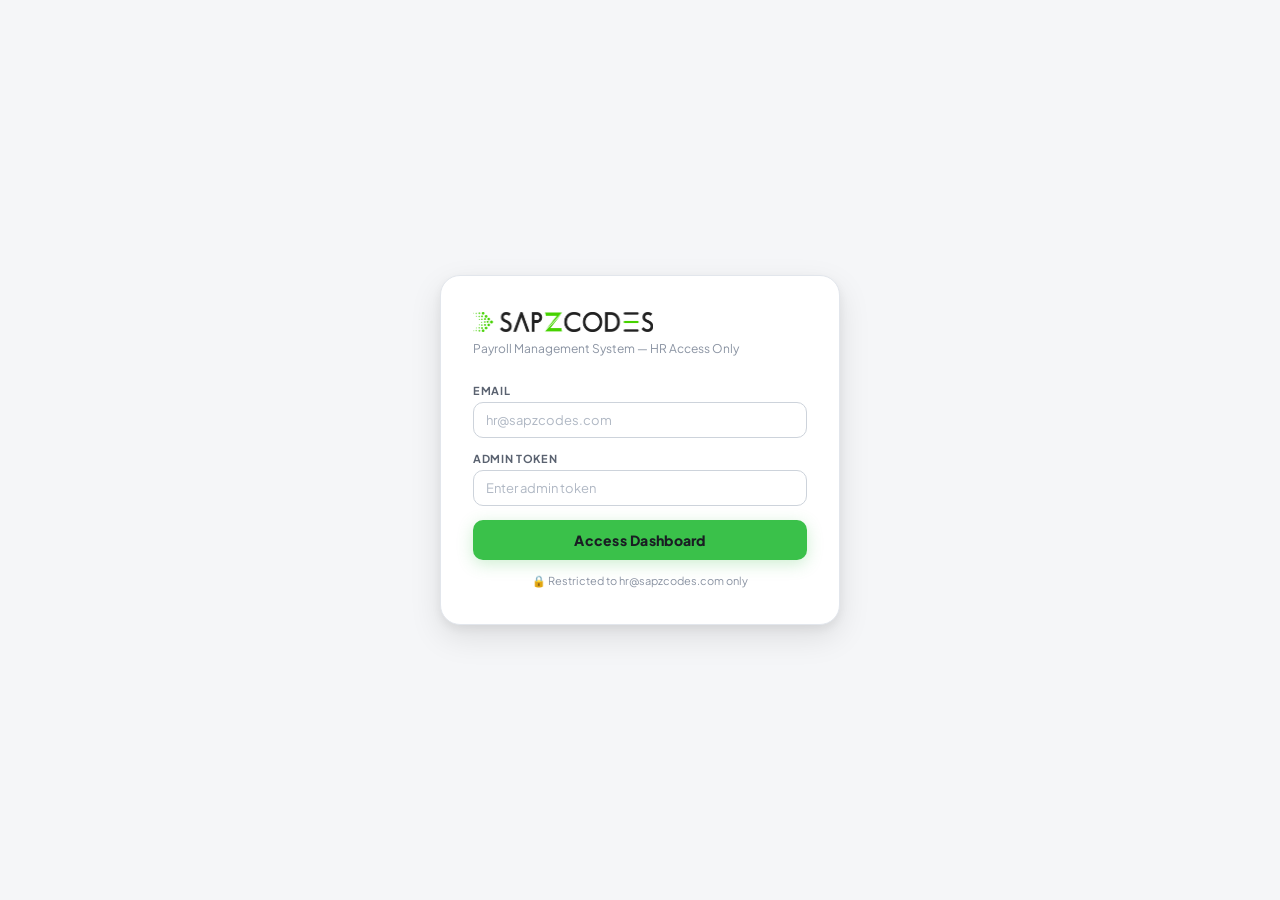
<file: index.html>
<!DOCTYPE html>
<html lang="en">
<head>
<meta charset="UTF-8" />
<meta name="viewport" content="width=device-width, initial-scale=1.0" />
<title>SAPZCODES — Payroll Dashboard</title>
<link rel="icon" href="favicon.png" />
<link rel="stylesheet" href="style.css" />
</head>
<body>

<!-- ── LOGIN OVERLAY ── -->
<div class="login-overlay" id="loginOverlay">
  <div class="login-box">
    <div class="login-logo-wrap">
      <img src="logoforblack.png" alt="SAPZCODES" style="filter:none; width:180px;" />
    </div>
    <div class="login-sub" style="margin-top:6px;">Payroll Management System — HR Access Only</div>
    <div class="field">
      <label>Email</label>
      <input type="email" id="loginEmail" placeholder="hr@sapzcodes.com" />
    </div>
    <div class="field">
      <label>Admin Token</label>
      <input type="password" id="loginToken" placeholder="Enter admin token" />
    </div>
    <div class="login-err" id="loginErr"></div>
    <button class="login-submit" onclick="doLogin()">Access Dashboard</button>
    <div class="login-note">🔒 Restricted to hr@sapzcodes.com only</div>
  </div>
</div>

<!-- ── SIDEBAR ── -->
<div class="sidebar">
  <div class="sidebar-logo">
    <img src="logoforblack.png" alt="SAPZCODES" />
    <div class="logo-sub">Payroll System</div>
  </div>
  <nav>
    <div class="nav-section">Main</div>
    <a class="nav-item active" href="index">
      <span class="nav-icon">⬛</span> Dashboard
    </a>
    <a class="nav-item" href="employees">
      <span class="nav-icon">👤</span> Employees
    </a>
    <div class="nav-section">Payroll</div>
    <a class="nav-item" href="attendance">
      <span class="nav-icon">📅</span> Attendance
    </a>
    <a class="nav-item" href="payroll-run">
      <span class="nav-icon">⚡</span> Run Payroll
    </a>
    <a class="nav-item" href="reimbursements">
      <span class="nav-icon">🧾</span> Reimbursements
    </a>
    <div class="nav-section">Finance</div>
      <a class="nav-item" href="expenses">
      <span class="nav-icon">💸</span> Expenses &amp; Income
    </a>
    <a class="nav-item" href="reports">
      <span class="nav-icon">📊</span> Reports
    </a>
    <a class="nav-item" href="cert-admin">
      <span class="nav-icon">📑</span> Certification
    </a>
    <a class="nav-item" href="fnf">
      <span class="nav-icon">🔚</span> Full &amp; Final
    </a>
    <a class="nav-item" href="audit">
      <span class="nav-icon">🗂</span> Audit Log
    </a>
  </nav>
  <div class="sidebar-footer">
    <div class="admin-badge">
      <div class="admin-avatar">HR</div>
      <div class="admin-info">
        <div class="admin-name">hr@sapzcodes.com</div>
        <div class="admin-role">Administrator</div>
      </div>
    </div>
    <button class="logout-btn" onclick="doLogout()">↩ Logout</button>
  </div>
</div>

<!-- ── MAIN ── -->
<div class="main">
  <div class="topbar">
    <div class="page-title">Dashboard</div>
    <div class="topbar-right">
      <div class="month-badge" id="currentMonthBadge">— / —</div>
      <button class="btn btn-primary" onclick="openRunModal()">⚡ Run Payroll</button>
    </div>
  </div>

  <div class="content">
    <div class="config-banner" id="configBanner" style="display:none">
      ⚠️ &nbsp;Apps Script URL not configured. Open <b>config.js</b> and paste your Web App URL.
    </div>

    <!-- Stats -->
    <div class="stats-grid">
      <div class="stat-card c1">
        <div class="stat-label">Total Employees</div>
        <div class="stat-value pulse" id="statTotal">—</div>
        <div class="stat-sub" id="statActive">Active: —</div>
        <div class="stat-icon">👥</div>
      </div>
      <div class="stat-card c2">
        <div class="stat-label">This Month Payroll</div>
        <div class="stat-value pulse" id="statPayroll">—</div>
        <div class="stat-sub" id="statProcessed">Processed: —</div>
        <div class="stat-icon">₹</div>
      </div>
      <div class="stat-card c3">
        <div class="stat-label">Pending Tasks</div>
        <div class="stat-value pulse" id="statPending">—</div>
        <div class="stat-sub">Requires action</div>
        <div class="stat-icon">⏳</div>
      </div>
      <div class="stat-card c4">
        <div class="stat-label">Reimbursements</div>
        <div class="stat-value pulse" id="statReim">—</div>
        <div class="stat-sub">Pending approval</div>
        <div class="stat-icon">🧾</div>
      </div>
          <div class="stat-card" style="background:linear-gradient(135deg,rgba(255,77,77,.12),rgba(0,195,122,.08));border-color:rgba(255,77,77,.25)">
        <div class="stat-label">This Month</div>
        <div class="stat-value pulse" id="statExpBal">—</div>
        <div class="stat-sub" id="statExpSub">Expenses vs Income</div>
        <div class="stat-icon">💸</div>
      </div>
 
    </div>

    <!-- Two col -->
    <div class="two-col">
      <div class="panel" style="animation-delay:0.15s">
        <div class="panel-head">
          <div class="panel-title">Recent Employees</div>
          <a class="panel-action" href="employees.html">View All →</a>
        </div>
        <div class="panel-body">
          <div id="recentEmpsBody"><div class="loading pulse">Loading...</div></div>
        </div>
      </div>

      <div class="panel" style="animation-delay:0.2s">
        <div class="panel-head">
          <div class="panel-title">This Month Summary</div>
          <a class="panel-action" href="payroll-run.html">Details →</a>
        </div>
        <div class="panel-body" id="payrollSummary">
          <div class="loading pulse">Loading...</div>
        </div>
      </div>
    </div>

    <div class="panel" style="animation-delay:0.25s">
      <div class="panel-head">
        <div class="panel-title">Recent Activity</div>
        <a class="panel-action" href="audit.html">Full Log →</a>
      </div>
      <div class="panel-body" id="auditBody">
        <div class="loading pulse">Loading...</div>
      </div>
    </div>
  </div>
</div>

<!-- ── RUN PAYROLL MODAL ── -->
<div class="modal-bg" id="runModal">
  <div class="modal">
    <button class="modal-close" onclick="closeRunModal()">✕</button>
    <div class="modal-title">Run Payroll</div>
    <div class="modal-sub">Compute salary for all active employees for the selected month.</div>
    <div class="field">
      <label>Month</label>
      <input type="number" id="runMonth" min="1" max="12" placeholder="e.g. 6" />
    </div>
    <div class="field">
      <label>Year</label>
      <input type="number" id="runYear" placeholder="e.g. 2025" />
    </div>
    <button class="btn btn-primary btn-full" style="margin-top:8px" onclick="triggerPayrollRun()">⚡ Process Payroll</button>
  </div>
</div>

<div class="toast" id="toast"></div>

<style>
  /* Mini table inside panel-body */
  .mini-table { width: 100%; border-collapse: collapse; }
  .mini-table th {
    font-size: 10px; letter-spacing: 0.1em; text-transform: uppercase;
    color: var(--muted); text-align: left; padding: 0 0 8px;
    border-bottom: 1px solid var(--border); font-weight: 700;
  }
  .mini-table td {
    font-size: 12px; padding: 9px 0; border-bottom: 1px solid var(--border);
    color: var(--text);
  }
  .mini-table tr:last-child td { border-bottom: none; }
  .mini-table tr:hover td { background: transparent; }
</style>

<script>
const API_URL = "https://script.google.com/macros/s/AKfycbzdjsklfEPMmA17LcHknasvTCpTztAcqEwBdu3FCD5zi1kpAmNMKyMmaMVbYvz3S8RJ/exec";
let ADMIN_TOKEN = "";

async function doLogin() {
  const email = document.getElementById("loginEmail").value.trim();
  const token = document.getElementById("loginToken").value.trim();
  const err   = document.getElementById("loginErr");
  
  if (email !== "hr@sapzcodes.com") {
    err.textContent = "Access restricted to hr@sapzcodes.com only.";
    err.classList.add("show"); return;
  }
  if (!token) {
    err.textContent = "Admin token is required.";
    err.classList.add("show"); return;
  }

  // Validate token against GAS before granting access
  err.textContent = "Verifying...";
  err.classList.add("show");

  try {
    const params = new URLSearchParams({ action: "getAuditLog", token });
    const res = await fetch(`${API_URL}?${params}`);
    const data = await res.json();

    if (data?.error === "Unauthorized") {
      err.textContent = "Invalid admin token.";
      return;
    }

    // Token is valid
    ADMIN_TOKEN = token;
    sessionStorage.setItem("szc_token", token);
    sessionStorage.setItem("szc_email", email);
    document.getElementById("loginOverlay").style.display = "none";
    err.classList.remove("show");
    initDashboard();

  } catch (e) {
    err.textContent = "Could not reach server. Check API URL.";
  }
}
function checkAuth() {
  const token = sessionStorage.getItem("szc_token");
  const email = sessionStorage.getItem("szc_email");
  if (token && email === "hr@sapzcodes.com") {
    ADMIN_TOKEN = token;
    document.getElementById("loginOverlay").style.display = "none";
    return true;
  }
  return false;
}
function doLogout() { sessionStorage.clear(); location.reload(); }

async function apiGet(action, extra = {}) {
  if (API_URL === "YOUR_APPS_SCRIPT_WEB_APP_URL_HERE") {
    document.getElementById("configBanner").style.display = "flex"; return null;
  }
  const params = new URLSearchParams({ action, token: ADMIN_TOKEN, ...extra });
  const res = await fetch(`${API_URL}?${params}`);
  return res.json();
}
async function apiPost(body) {
  const res = await fetch(API_URL, { method: "POST", body: JSON.stringify({ ...body, token: ADMIN_TOKEN }) });
  return res.json();
}

async function initDashboard() {
  setCurrentMonth();
  if (API_URL === "YOUR_APPS_SCRIPT_WEB_APP_URL_HERE") { loadMockData(); return; }
  await Promise.all([loadEmployeeStats(), loadPayrollSummary(), loadAuditLog()]);
  loadExpenseSummary();
}
function setCurrentMonth() {
  const now = new Date();
  const months = ["Jan","Feb","Mar","Apr","May","Jun","Jul","Aug","Sep","Oct","Nov","Dec"];
  document.getElementById("currentMonthBadge").textContent = months[now.getMonth()] + " " + now.getFullYear();
  const mi = document.getElementById("runMonth"); const yi = document.getElementById("runYear");
  if (mi) mi.value = now.getMonth() + 1; if (yi) yi.value = now.getFullYear();
}

  function loadExpenseSummary() {
  try {
    const now    = new Date();
    const ym     = now.toISOString().slice(0, 7); // "YYYY-MM"
 
    const expenses = JSON.parse(localStorage.getItem("szc_expenses") || "[]");
    const incomes  = JSON.parse(localStorage.getItem("szc_incomes")  || "[]");
 
    const totalExp = expenses
      .filter(e => e.date && e.date.startsWith(ym))
      .reduce((s, e) => s + (e.amount || 0), 0);
 
    const totalInc = incomes
      .filter(e => e.date && e.date.startsWith(ym))
      .reduce((s, e) => s + (e.amount || 0), 0);
 
    const bal = totalInc - totalExp;
    const balEl = document.getElementById("statExpBal");
    const subEl = document.getElementById("statExpSub");
 
    if (balEl) {
      balEl.textContent = (bal < 0 ? "−₹" : "₹") + Number(Math.abs(bal)).toLocaleString("en-IN", { maximumFractionDigits: 0 });
      balEl.style.color = bal < 0 ? "var(--exp-red, #ff4d4d)" : "var(--green-dk, #00c37a)";
    }
    if (subEl) {
      subEl.textContent = `Exp ₹${Number(totalExp).toLocaleString("en-IN",{maximumFractionDigits:0})} · Inc ₹${Number(totalInc).toLocaleString("en-IN",{maximumFractionDigits:0})}`;
    }
  } catch (err) {
    console.error("Expense summary error:", err);
  }
}

async function loadEmployeeStats() {
  const data = await apiGet("getEmployees"); if (!data) return;
  const total = data.length; const active = data.filter(e => e.STATUS === "ACTIVE").length;
  document.getElementById("statTotal").textContent = total;
  document.getElementById("statActive").textContent = "Active: " + active;
  renderRecentEmps(data.slice(-5).reverse());
}
function renderRecentEmps(list) {
  const el = document.getElementById("recentEmpsBody");
  if (!list.length) { el.innerHTML = '<div class="loading">No employees yet.</div>'; return; }
  el.innerHTML = `<table class="mini-table">
    <thead><tr><th>ID</th><th>Name</th><th>Designation</th><th>Status</th></tr></thead>
    <tbody>${list.map(e => `<tr>
      <td style="color:var(--muted);font-family:var(--mono);font-size:11px">${e.EMP_ID}</td>
      <td style="font-weight:600">${e.FULL_NAME}</td>
      <td style="color:var(--muted)">${e.DESIGNATION}</td>
      <td><span class="badge ${e.STATUS==='ACTIVE'?'badge-green':'badge-red'}">${e.STATUS}</span></td>
    </tr>`).join("")}</tbody></table>`;
}

async function loadPayrollSummary() {
  const now = new Date(); const month = now.getMonth()+1; const year = now.getFullYear();
  const data = await apiGet("getPayrollRun", { month, year }); if (!data) return;
  const totalGross=data.reduce((s,r)=>s+Number(r.GROSS||0),0);
  const totalNet=data.reduce((s,r)=>s+Number(r.NET_PAY||0),0);
  const totalPF=data.reduce((s,r)=>s+Number(r.PF_EMP||0),0);
  const totalTDS=data.reduce((s,r)=>s+Number(r.TDS||0),0);
  document.getElementById("statPayroll").textContent = "₹"+fmt(totalNet);
  document.getElementById("statProcessed").textContent = "Processed: "+data.length;
  document.getElementById("statPending").textContent = data.length===0?"1":"0";
  document.getElementById("payrollSummary").innerHTML = data.length===0
    ? '<div class="loading">No payroll run this month yet.</div>'
    : `<div class="summary-row"><span class="summary-label">Gross Payout</span><span class="summary-value" style="color:var(--green-dk)">₹${fmt(totalGross)}</span></div>
       <div class="summary-row"><span class="summary-label">Net Payout</span><span class="summary-value" style="color:var(--info)">₹${fmt(totalNet)}</span></div>
       <div class="summary-row"><span class="summary-label">PF Contributions</span><span class="summary-value">₹${fmt(totalPF)}</span></div>
       <div class="summary-row"><span class="summary-label">TDS Withheld</span><span class="summary-value">₹${fmt(totalTDS)}</span></div>
       <div class="summary-row"><span class="summary-label">Employees Processed</span><span class="summary-value">${data.length}</span></div>`;
}

async function loadAuditLog() {
  const data = await apiGet("getAuditLog"); if (!data) return;
  const recent = data.slice(-8).reverse(); const el = document.getElementById("auditBody");
  if (!recent.length) { el.innerHTML = '<div class="loading">No activity yet.</div>'; return; }
  el.innerHTML = `<table class="mini-table">
    <thead><tr><th>Time</th><th>Action</th><th>By</th><th>Details</th></tr></thead>
    <tbody>${recent.map(r=>`<tr>
      <td style="color:var(--muted);white-space:nowrap;font-family:var(--mono);font-size:11px">${r.TIMESTAMP}</td>
      <td><span class="badge badge-blue">${r.ACTION}</span></td>
      <td style="color:var(--muted)">${r.PERFORMED_BY}</td>
      <td style="color:var(--text2)">${r.DETAILS}</td>
    </tr>`).join("")}</tbody></table>`;
}

function openRunModal()  { document.getElementById("runModal").classList.add("open"); }
function closeRunModal() { document.getElementById("runModal").classList.remove("open"); }

async function triggerPayrollRun() {
  const month = document.getElementById("runMonth").value;
  const year  = document.getElementById("runYear").value;
  if (!month || !year) { showToast("Enter month and year", "error"); return; }
  showToast("Processing payroll...", "success");
  const res = await apiPost({ action: "runPayroll", month: Number(month), year: Number(year) });
  closeRunModal();
  if (res?.success) { showToast(`✅ Payroll done — ${res.processed} employees`, "success"); await loadPayrollSummary(); }
  else showToast("Error: " + (res?.error || "Unknown"), "error");
}

function loadMockData() {
  document.getElementById("statTotal").textContent = "12";
  document.getElementById("statActive").textContent = "Active: 11";
  document.getElementById("statPayroll").textContent = "₹4.2L";
  document.getElementById("statProcessed").textContent = "Processed: 11";
  document.getElementById("statPending").textContent = "3";
  document.getElementById("statReim").textContent = "2";
  renderRecentEmps([
    { EMP_ID:"SZC0001", FULL_NAME:"Ashok Kumar", DESIGNATION:"ABAP Developer", STATUS:"ACTIVE" },
    { EMP_ID:"SZC0002", FULL_NAME:"Priya S", DESIGNATION:"SAP Consultant", STATUS:"ACTIVE" },
    { EMP_ID:"SZC0003", FULL_NAME:"Ravi M", DESIGNATION:"Trainer", STATUS:"ACTIVE" },
    { EMP_ID:"SZC0004", FULL_NAME:"Meena R", DESIGNATION:"HR Executive", STATUS:"ACTIVE" },
    { EMP_ID:"SZC0005", FULL_NAME:"Karthik B", DESIGNATION:"SAP FI Lead", STATUS:"INACTIVE" },
  ]);
  document.getElementById("payrollSummary").innerHTML = `
    <div class="summary-row"><span class="summary-label">Gross Payout</span><span class="summary-value" style="color:var(--green-dk)">₹4,80,000</span></div>
    <div class="summary-row"><span class="summary-label">Net Payout</span><span class="summary-value" style="color:var(--info)">₹4,20,000</span></div>
    <div class="summary-row"><span class="summary-label">PF Contributions</span><span class="summary-value">₹28,800</span></div>
    <div class="summary-row"><span class="summary-label">TDS Withheld</span><span class="summary-value">₹18,500</span></div>
    <div class="summary-row"><span class="summary-label">Employees Processed</span><span class="summary-value">11</span></div>`;
  document.getElementById("auditBody").innerHTML = `<table class="mini-table">
    <thead><tr><th>Time</th><th>Action</th><th>By</th><th>Details</th></tr></thead>
    <tbody>
      <tr><td style="color:var(--muted);font-family:var(--mono);font-size:11px">17/05/2025 10:32</td><td><span class="badge badge-blue">ADD_EMPLOYEE</span></td><td style="color:var(--muted)">hr@sapzcodes.com</td><td>New employee added: Ravi M</td></tr>
      <tr><td style="color:var(--muted);font-family:var(--mono);font-size:11px">17/05/2025 09:15</td><td><span class="badge badge-warn">PAYROLL_RUN</span></td><td style="color:var(--muted)">hr@sapzcodes.com</td><td>Payroll run for 5/2025 — 11 employees</td></tr>
      <tr><td style="color:var(--muted);font-family:var(--mono);font-size:11px">16/05/2025 14:22</td><td><span class="badge badge-green">OFFER_LETTER</span></td><td style="color:var(--muted)">hr@sapzcodes.com</td><td>Offer letter emailed to ravi@mail.com</td></tr>
      <tr><td style="color:var(--muted);font-family:var(--mono);font-size:11px">15/05/2025 11:00</td><td><span class="badge badge-blue">UPDATE_EMPLOYEE</span></td><td style="color:var(--muted)">hr@sapzcodes.com</td><td>Employee updated: SZC0002</td></tr>
    </tbody></table>`;
}

function fmt(n) { return Number(n).toLocaleString("en-IN", { maximumFractionDigits: 0 }); }
function showToast(msg, type = "success") {
  const t = document.getElementById("toast");
  t.textContent = msg; t.className = "toast " + type + " show";
  setTimeout(() => t.classList.remove("show"), 3500);
}

window.onload = () => {
  if (checkAuth()) initDashboard();
  document.getElementById("loginToken").addEventListener("keydown", e => { if (e.key === "Enter") doLogin(); });
};
</script>
</body>
</html>
</file>
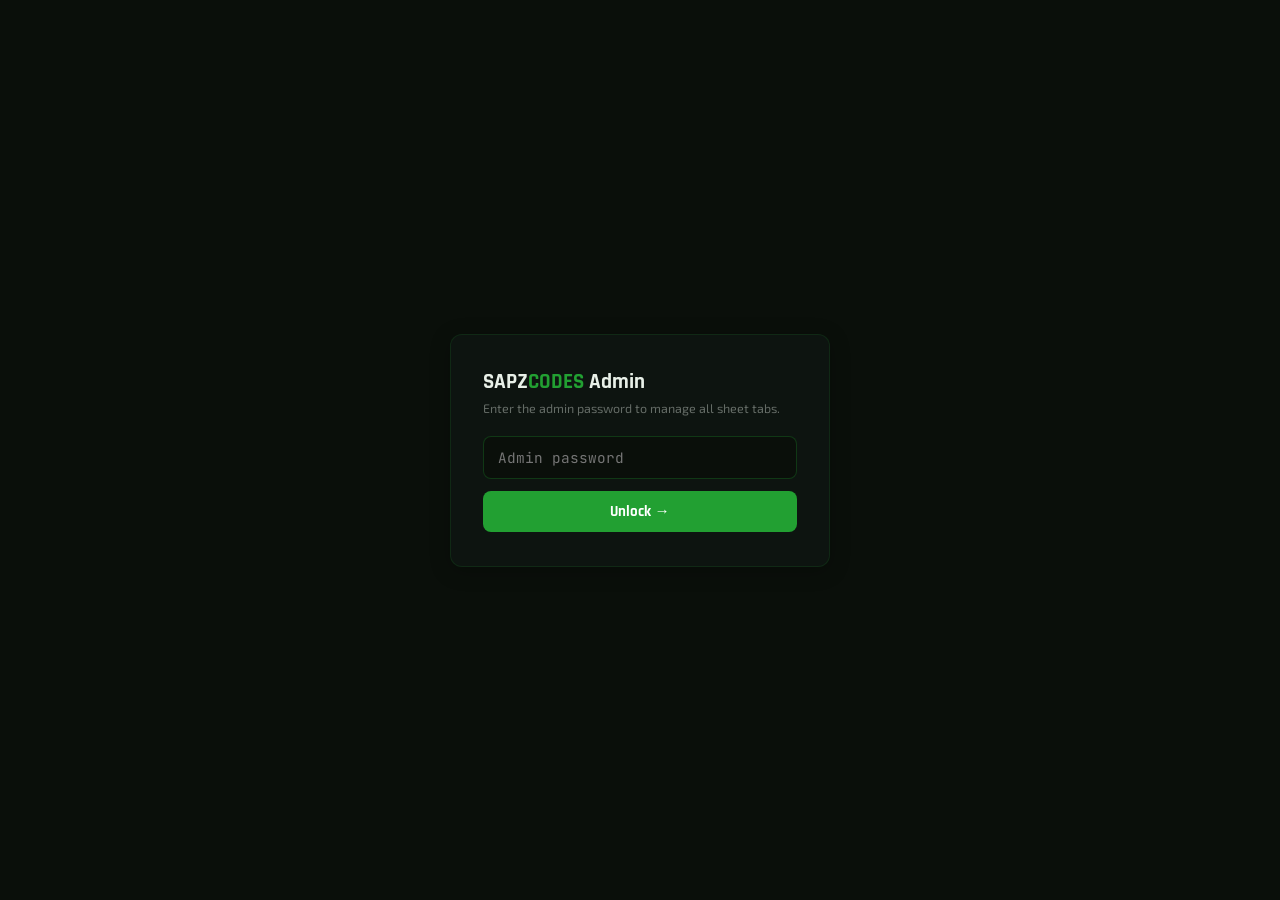
<file: admin (1).html>
<!DOCTYPE html>
<html lang="en">
<head>
<meta charset="UTF-8"/>
<meta name="viewport" content="width=device-width, initial-scale=1.0"/>
<title>SAPZCodes — Admin</title>
<link rel="icon" href="favicon.png"/>
<link rel="preconnect" href="https://fonts.googleapis.com"/>
<link href="https://fonts.googleapis.com/css2?family=Rajdhani:wght@500;600;700&family=Exo+2:wght@300;400;500;600;700&family=JetBrains+Mono:wght@400;500;600&display=swap" rel="stylesheet"/>
<style>
:root {
  --g:#22a032; --g2:#1a8028; --bg:#0a0f0a; --s1:#0d1410; --s2:#111a13;
  --text:#e8f0e8; --mu:rgba(232,240,232,.4); --gr:rgba(232,240,232,.65);
  --bd:rgba(34,160,50,.15); --bd2:rgba(34,160,50,.28);
  --fh:'Rajdhani',sans-serif; --fb:'Exo 2',sans-serif; --fm:'JetBrains Mono',monospace;
  --r:12px; --shadow:0 4px 20px rgba(0,0,0,.25);
}
* { box-sizing:border-box; margin:0; padding:0; }
body { background:var(--bg); color:var(--text); font-family:var(--fb); min-height:100vh; }

/* ── Gate ── */
#gate { min-height:100vh; display:flex; align-items:center; justify-content:center; padding:20px; }
.gate-card { background:var(--s1); border:1px solid var(--bd); border-radius:var(--r); padding:34px 32px; width:380px; max-width:92vw; box-shadow:var(--shadow); }
.gate-title { font-family:var(--fh); font-size:1.3rem; font-weight:700; margin-bottom:6px; }
.gate-title span { color: var(--g); }
.gate-sub { font-size:.78rem; color:var(--mu); margin-bottom:20px; }
.gate-input { width:100%; padding:11px 14px; background:var(--bg); border:1.5px solid var(--bd2); border-radius:8px; color:var(--text); font-family:var(--fm); font-size:.9rem; outline:none; margin-bottom:12px; }
.gate-input:focus { border-color: var(--g); }
.gate-btn { width:100%; padding:11px; background:var(--g); border:none; border-radius:8px; color:#fff; font-family:var(--fh); font-weight:700; font-size:.95rem; cursor:pointer; }
.gate-btn:hover { background:var(--g2); }
.gate-err { font-size:.78rem; color:#c0392b; margin-top:10px; display:none; }

/* ── App shell ── */
#app { display:none; }
.topbar {
  height: 56px; background: var(--s1); border-bottom: 1px solid var(--bd);
  display:flex; align-items:center; padding:0 20px; gap:12px; position:sticky; top:0; z-index:50;
}
.topbar-logo { font-family: var(--fh); font-size: 1.02rem; font-weight: 700; }
.topbar-logo span { color: var(--g); }
.topbar-tag { font-family: var(--fm); font-size:.6rem; color: var(--mu); letter-spacing:.1em; text-transform:uppercase; }
.topbar-right { margin-left:auto; }
.topbar-btn { padding:5px 12px; border-radius:6px; font-size:.72rem; font-weight:600; border:1px solid rgba(200,50,50,.25); background:var(--bg); color:#c0392b; cursor:pointer; }
.topbar-btn:hover { background: rgba(200,50,50,.08); }

.layout { display:flex; min-height: calc(100vh - 56px); }
.sidebar { width: 220px; flex-shrink:0; background: var(--s1); border-right:1px solid var(--bd); padding: 16px 10px; }
.sb-item { display:block; width:100%; text-align:left; padding:9px 12px; border-radius:8px; background:none; border:none; color:var(--mu); font-family:var(--fb); font-size:.82rem; font-weight:600; cursor:pointer; margin-bottom:3px; }
.sb-item:hover { background: rgba(34,160,50,.06); color: var(--g); }
.sb-item.active { background: rgba(34,160,50,.12); color: var(--g); }

.main { flex:1; padding: 22px 26px; overflow-x:auto; }
.main-hdr { display:flex; align-items:center; gap:12px; margin-bottom:16px; flex-wrap:wrap; }
.main-title { font-family: var(--fh); font-size:1.3rem; font-weight:700; }
.main-count { font-family: var(--fm); font-size:.68rem; color: var(--mu); }
.btn { padding:8px 16px; border-radius:7px; font-family:var(--fb); font-size:.8rem; font-weight:700; cursor:pointer; border:none; }
.btn-primary { background: var(--g); color:#fff; }
.btn-primary:hover { background: var(--g2); }
.btn-ghost { background: var(--bg); border:1px solid var(--bd2); color: var(--mu); }
.btn-ghost:hover { border-color: var(--g); color: var(--g); }
.btn-danger { background: rgba(200,50,50,.08); border:1px solid rgba(200,50,50,.25); color:#c0392b; padding:6px 12px; font-size:.72rem; }
.btn-danger:hover { background: rgba(200,50,50,.16); }
.btn-save { background: rgba(34,160,50,.12); border:1px solid rgba(34,160,50,.3); color: var(--g); padding:6px 12px; font-size:.72rem; }
.btn-save:hover { background: rgba(34,160,50,.22); }

table { border-collapse: collapse; width:100%; background: var(--s1); border-radius: var(--r); overflow:hidden; }
th { background: var(--s2); font-family: var(--fm); font-size:.6rem; text-transform:uppercase; letter-spacing:.08em; color: var(--mu); padding:9px 10px; text-align:left; white-space:nowrap; border-bottom:1px solid var(--bd); }
td { padding:6px 8px; border-bottom:1px solid rgba(255,255,255,.04); vertical-align: top; }
td input, td textarea { width:100%; min-width:120px; padding:6px 8px; background: var(--bg); border:1px solid var(--bd2); border-radius:6px; color: var(--text); font-family: var(--fb); font-size:.78rem; outline:none; resize:vertical; }
td input:focus, td textarea:focus { border-color: var(--g); }
tr.new-row td { background: rgba(34,160,50,.04); }
tr.dirty td input, tr.dirty td textarea { border-color: #d97706; }
.row-actions { display:flex; gap:6px; white-space:nowrap; }

.loading-state, .empty-state { padding: 40px; text-align:center; color: var(--mu); font-family: var(--fm); font-size:.8rem; }
.spinner { width:28px; height:28px; border:2.5px solid var(--bd); border-top-color: var(--g); border-radius:50%; animation: spin .7s linear infinite; margin:0 auto 12px; }
@keyframes spin { to { transform: rotate(360deg); } }
.toast { position:fixed; bottom:20px; right:20px; padding:12px 18px; border-radius:8px; font-size:.82rem; font-weight:600; z-index:200; display:none; box-shadow: var(--shadow); }
.toast.ok { background: rgba(34,160,50,.15); border:1px solid rgba(34,160,50,.35); color:#58ff80; }
.toast.err { background: rgba(200,50,50,.15); border:1px solid rgba(200,50,50,.35); color:#ff8080; }
</style>
</head>
<body>

<div id="gate">
  <div class="gate-card">
    <div class="gate-title">SAPZ<span>CODES</span> Admin</div>
    <div class="gate-sub">Enter the admin password to manage all sheet tabs.</div>
    <input class="gate-input" type="password" id="gate-pw" placeholder="Admin password" autocomplete="off"/>
    <button class="gate-btn" onclick="doGateLogin()">Unlock →</button>
    <div class="gate-err" id="gate-err">Incorrect password.</div>
  </div>
</div>

<div id="app">
  <div class="topbar">
    <span class="topbar-logo">SAPZ<span>CODES</span></span>
    <span class="topbar-tag">Admin Panel</span>
    <div class="topbar-right">
      <button class="topbar-btn" onclick="lockOut()">Lock</button>
    </div>
  </div>
  <div class="layout">
    <div class="sidebar" id="sidebar"></div>
    <div class="main" id="main">
      <div class="loading-state"><div class="spinner"></div>Select a tab from the left.</div>
    </div>
  </div>
</div>

<div class="toast" id="toast"></div>

<script>
const GAS_URL = 'https://script.google.com/macros/s/AKfycbx4H_6v2nNH_Xa0FajhKQKCZgHgwuupi2CD6NdC4YuatcE0f451IFgXbNES-7sYRF4Hog/exec';

let ADMIN_PW = '';
let TABS = [];
let currentTab = null;
let currentHeaders = [];
let currentRows = [];    // [{rowIndex, values:[...], dirty:bool}]
let newRowValues = null; // array while composing a new row

function toast(msg, ok) {
  const t = document.getElementById('toast');
  t.textContent = msg;
  t.className = 'toast ' + (ok ? 'ok' : 'err');
  t.style.display = 'block';
  setTimeout(() => { t.style.display = 'none'; }, 2600);
}

async function doGateLogin() {
  const pw = document.getElementById('gate-pw').value;
  if (!pw) return;
  try {
    const res = await fetch(GAS_URL, {
      method: 'POST',
      headers: { 'Content-Type': 'text/plain' },
      body: JSON.stringify({ action: 'adminAuth', password: pw }),
      redirect: 'follow',
    });
    const data = await res.json();
    if (data.status === 'ok') {
      ADMIN_PW = pw;
      TABS = data.tabs;
      document.getElementById('gate').style.display = 'none';
      document.getElementById('app').style.display = 'block';
      buildSidebar();
    } else {
      document.getElementById('gate-err').style.display = 'block';
      document.getElementById('gate-err').textContent = data.message || 'Incorrect password.';
    }
  } catch (err) {
    document.getElementById('gate-err').style.display = 'block';
    document.getElementById('gate-err').textContent = 'Connection error.';
  }
}
document.getElementById('gate-pw').addEventListener('keydown', e => { if (e.key === 'Enter') doGateLogin(); });

function lockOut() {
  ADMIN_PW = ''; TABS = []; currentTab = null;
  document.getElementById('app').style.display = 'none';
  document.getElementById('gate').style.display = 'flex';
  document.getElementById('gate-pw').value = '';
}

function buildSidebar() {
  const sb = document.getElementById('sidebar');
  sb.innerHTML = TABS.map(t =>
    `<button class="sb-item" id="sb-${cssId(t)}" onclick="openTab('${t}')">${t}</button>`
  ).join('');
}
function cssId(s) { return s.replace(/[^a-zA-Z0-9]/g, ''); }

async function openTab(tab) {
  currentTab = tab;
  newRowValues = null;
  document.querySelectorAll('.sb-item').forEach(el => el.classList.remove('active'));
  const btn = document.getElementById('sb-' + cssId(tab));
  if (btn) btn.classList.add('active');

  const main = document.getElementById('main');
  main.innerHTML = `<div class="loading-state"><div class="spinner"></div>Loading ${tab}…</div>`;

  try {
    const url = `${GAS_URL}?action=adminGetData&tab=${encodeURIComponent(tab)}&password=${encodeURIComponent(ADMIN_PW)}`;
    const res = await fetch(url);
    const data = await res.json();
    if (data.status !== 'ok') throw new Error(data.message || 'Failed to load');
    currentHeaders = data.data.headers;
    currentRows = data.data.rows.map(r => ({ rowIndex: r.rowIndex, values: r.values.slice(), dirty: false }));
    renderTable();
  } catch (err) {
    main.innerHTML = `<div class="empty-state">⚠️ ${esc(err.message)}</div>`;
  }
}

function esc(s) { return String(s == null ? '' : s).replace(/&/g,'&amp;').replace(/</g,'&lt;').replace(/>/g,'&gt;').replace(/"/g,'&quot;'); }

function renderTable() {
  const main = document.getElementById('main');
  const headers = currentHeaders.length ? currentHeaders : ['Col A'];

  let html = `
    <div class="main-hdr">
      <span class="main-title">${currentTab}</span>
      <span class="main-count">${currentRows.length} rows</span>
      <button class="btn btn-primary" onclick="startNewRow()">+ Add Row</button>
      <button class="btn btn-ghost" onclick="openTab(currentTab)">↺ Refresh</button>
    </div>
    <table>
      <thead><tr>${headers.map(h => `<th>${esc(h)}</th>`).join('')}<th>Actions</th></tr></thead>
      <tbody>
  `;

  if (newRowValues) {
    html += `<tr class="new-row">` +
      headers.map((h, ci) => `<td>${cellInput('new', ci, newRowValues[ci] || '')}</td>`).join('') +
      `<td class="row-actions">
        <button class="btn-save" onclick="saveNewRow()">💾 Save</button>
        <button class="btn-danger" onclick="cancelNewRow()">✕ Cancel</button>
      </td></tr>`;
  }

  currentRows.forEach((row, ri) => {
    html += `<tr class="${row.dirty ? 'dirty' : ''}" id="row-${ri}">` +
      headers.map((h, ci) => `<td>${cellInput(ri, ci, row.values[ci])}</td>`).join('') +
      `<td class="row-actions">
        <button class="btn-save" onclick="saveRow(${ri})">💾 Save</button>
        <button class="btn-danger" onclick="deleteRow(${ri})">🗑 Delete</button>
      </td></tr>`;
  });

  html += `</tbody></table>`;
  if (currentRows.length === 0 && !newRowValues) {
    html += `<div class="empty-state">No rows yet — click "+ Add Row" to create one.</div>`;
  }
  main.innerHTML = html;
}

function cellInput(ri, ci, val) {
  const long = String(val || '').length > 60;
  const idAttr = `data-ri="${ri}" data-ci="${ci}"`;
  if (long) return `<textarea rows="2" ${idAttr} onchange="onCellChange(this)">${esc(val)}</textarea>`;
  return `<input type="text" value="${esc(val)}" ${idAttr} onchange="onCellChange(this)"/>`;
}

function onCellChange(el) {
  const ri = el.getAttribute('data-ri');
  const ci = parseInt(el.getAttribute('data-ci'), 10);
  if (ri === 'new') {
    if (!newRowValues) newRowValues = [];
    newRowValues[ci] = el.value;
  } else {
    const row = currentRows[parseInt(ri, 10)];
    row.values[ci] = el.value;
    row.dirty = true;
    document.getElementById('row-' + ri).classList.add('dirty');
  }
}

function startNewRow() {
  newRowValues = currentHeaders.map(() => '');
  renderTable();
}
function cancelNewRow() { newRowValues = null; renderTable(); }

async function saveNewRow() {
  if (!newRowValues) return;
  try {
    const res = await fetch(GAS_URL, {
      method: 'POST',
      headers: { 'Content-Type': 'text/plain' },
      body: JSON.stringify({ action: 'adminSaveRow', password: ADMIN_PW, tab: currentTab, values: newRowValues }),
      redirect: 'follow',
    });
    const data = await res.json();
    if (data.status === 'ok') { toast('Row added ✓', true); newRowValues = null; openTab(currentTab); }
    else toast(data.message || 'Failed to save', false);
  } catch (err) { toast('Connection error', false); }
}

async function saveRow(ri) {
  const row = currentRows[ri];
  try {
    const res = await fetch(GAS_URL, {
      method: 'POST',
      headers: { 'Content-Type': 'text/plain' },
      body: JSON.stringify({ action: 'adminSaveRow', password: ADMIN_PW, tab: currentTab, rowIndex: row.rowIndex, values: row.values }),
      redirect: 'follow',
    });
    const data = await res.json();
    if (data.status === 'ok') { toast('Saved ✓', true); row.dirty = false; renderTable(); }
    else toast(data.message || 'Failed to save', false);
  } catch (err) { toast('Connection error', false); }
}

async function deleteRow(ri) {
  const row = currentRows[ri];
  if (!confirm('Delete this row? This cannot be undone.')) return;
  try {
    const res = await fetch(GAS_URL, {
      method: 'POST',
      headers: { 'Content-Type': 'text/plain' },
      body: JSON.stringify({ action: 'adminDeleteRow', password: ADMIN_PW, tab: currentTab, rowIndex: row.rowIndex }),
      redirect: 'follow',
    });
    const data = await res.json();
    if (data.status === 'ok') { toast('Row deleted ✓', true); openTab(currentTab); }
    else toast(data.message || 'Failed to delete', false);
  } catch (err) { toast('Connection error', false); }
}
</script>
</body>
</html>
</file>
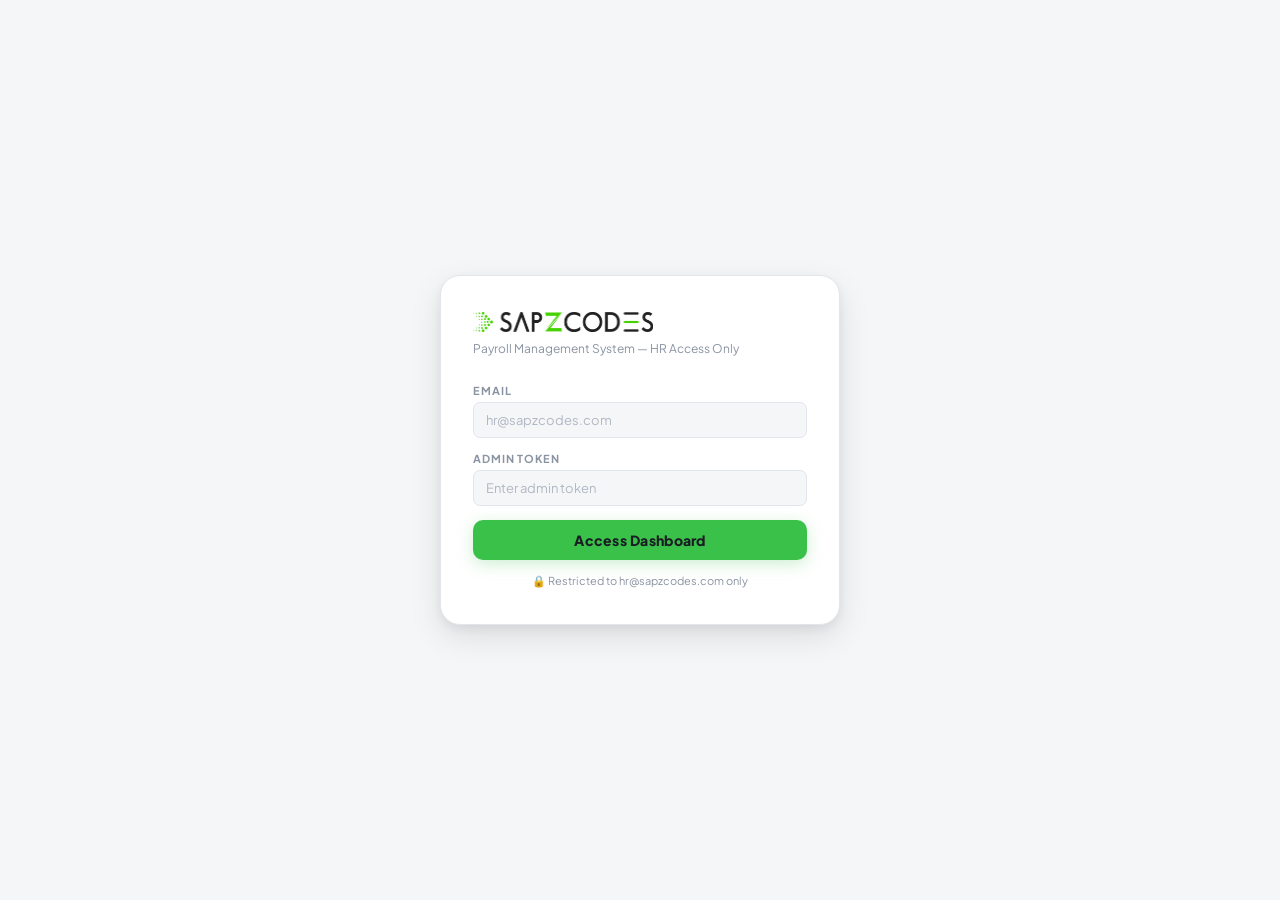
<file: expenses.html>
<!DOCTYPE html>
<html lang="en">
<head>
<meta charset="UTF-8" />
<meta name="viewport" content="width=device-width, initial-scale=1.0" />
<title>SAPZCODES — Expenses & Income</title>
<link rel="icon" href="favicon.png" />
<link rel="stylesheet" href="style.css" />
<style>
:root {
  --exp-red:   #ff4d4d;
  --inc-green: #00c37a;
  --mode-cash: #f4c430;
  --mode-card: #5b8dee;
  --mode-gpay: #34a853;
}
.tab-bar {
  display: flex; gap: 4px;
  background: var(--surface2, #111122);
  border-radius: 10px; padding: 4px;
  width: fit-content; margin-bottom: 20px;
}
.tab-btn {
  padding: 8px 22px; border-radius: 7px;
  border: none; cursor: pointer;
  font-size: 13px; font-weight: 600;
  background: transparent;
  color: var(--muted, #888); transition: all .2s;
}
.tab-btn.active         { background: var(--primary, #5b8dee); color: #fff; }
.tab-btn.tab-exp.active { background: var(--exp-red); }
.tab-btn.tab-inc.active { background: var(--inc-green); }
.form-panel {
  display: none;
  background: var(--surface, #1a1a2e);
  border: 1px solid var(--border, #2a2a3e);
  border-radius: 12px; padding: 24px;
  margin-bottom: 20px; animation: fadeSlide .2s ease;
}
.form-panel.open { display: block; }
@keyframes fadeSlide {
  from { opacity: 0; transform: translateY(-8px); }
  to   { opacity: 1; transform: translateY(0); }
}
.form-grid {
  display: grid;
  grid-template-columns: repeat(auto-fill, minmax(180px, 1fr));
  gap: 14px;
}
.form-grid .field      { margin-bottom: 0; }
.form-grid .field.full { grid-column: 1 / -1; }
.field label {
  display: block; font-size: 11px; font-weight: 700;
  letter-spacing: .08em; text-transform: uppercase;
  color: var(--muted, #888); margin-bottom: 5px;
}
.field input,
.field select {
  width: 100%; box-sizing: border-box;
  background: var(--bg, #0f0f1a);
  border: 1px solid var(--border, #2a2a3e);
  border-radius: 7px; color: var(--text, #e8e8f0);
  padding: 9px 12px; font-size: 13px;
  transition: border-color .15s;
}
.field input:focus,
.field select:focus { outline: none; border-color: var(--primary, #5b8dee); }
.field select option { background: var(--bg, #0f0f1a); }
.hidden-row { display: none; }
.summary-bar { display: flex; gap: 12px; flex-wrap: wrap; margin-bottom: 20px; }
.sum-card {
  flex: 1; min-width: 150px;
  background: var(--surface, #1a1a2e);
  border: 1px solid var(--border, #2a2a3e);
  border-radius: 10px; padding: 14px 18px;
}
.sum-card .sum-label { font-size: 10px; text-transform: uppercase; letter-spacing: .1em; color: var(--muted, #888); margin-bottom: 4px; }
.sum-card .sum-val   { font-size: 22px; font-weight: 800; }
.sum-card.s-exp .sum-val { color: var(--exp-red); }
.sum-card.s-inc .sum-val { color: var(--inc-green); }
.sum-card.s-bal .sum-val { color: var(--primary, #5b8dee); }
.filter-row {
  display: flex; gap: 10px; align-items: center;
  flex-wrap: wrap; margin-bottom: 14px;
}
.filter-row input,
.filter-row select {
  background: var(--surface, #1a1a2e);
  border: 1px solid var(--border, #2a2a3e);
  border-radius: 7px; color: var(--text, #e8e8f0);
  padding: 8px 12px; font-size: 12px;
}
.filter-row input:focus,
.filter-row select:focus { outline: none; border-color: var(--primary, #5b8dee); }
.exp-table-wrap { overflow-x: auto; border-radius: 10px; border: 1px solid var(--border, #2a2a3e); }
.exp-table { width: 100%; border-collapse: collapse; font-size: 12.5px; }
.exp-table thead tr { background: var(--surface2, #111122); }
.exp-table th {
  padding: 10px 14px; text-align: left;
  font-size: 10px; letter-spacing: .1em; text-transform: uppercase;
  color: var(--muted, #888); font-weight: 700;
  border-bottom: 1px solid var(--border, #2a2a3e);
  white-space: nowrap;
}
.exp-table td {
  padding: 10px 14px; border-bottom: 1px solid var(--border, #2a2a3e);
  color: var(--text, #e8e8f0); vertical-align: middle;
}
.exp-table tbody tr:last-child td { border-bottom: none; }
.exp-table tbody tr:hover td      { background: rgba(255,255,255,.02); }
.mode-badge {
  display: inline-block; padding: 2px 9px; border-radius: 10px;
  font-size: 10px; font-weight: 700; text-transform: uppercase; letter-spacing: .05em;
}
.mode-cash          { background: rgba(244,196,48,.15); color: var(--mode-cash); }
.mode-card          { background: rgba(91,141,238,.15); color: var(--mode-card); }
.mode-gpay          { background: rgba(52,168,83,.15);  color: var(--mode-gpay); }
.mode-upi           { background: rgba(52,168,83,.15);  color: var(--mode-gpay); }
.mode-bank-transfer { background: rgba(52,168,83,.15);  color: var(--mode-gpay); }
.amount-exp { color: var(--exp-red);   font-weight: 700; }
.amount-inc { color: var(--inc-green); font-weight: 700; }
.del-btn {
  background: none; border: none; cursor: pointer;
  color: var(--muted, #888); font-size: 14px; padding: 2px 6px;
  border-radius: 4px; transition: color .15s;
}
.del-btn:hover { color: var(--exp-red); }
.empty-row td { text-align: center; padding: 32px; color: var(--muted, #888); font-style: italic; }
.section-head {
  display: flex; align-items: center; justify-content: space-between;
  margin-bottom: 12px;
}
.section-head h3 { font-size: 14px; font-weight: 700; color: var(--text, #e8e8f0); margin: 0; }
.loading-overlay {
  position: fixed; inset: 0; background: rgba(0,0,0,.5);
  display: none; align-items: center; justify-content: center;
  z-index: 9999;
}
.loading-overlay.show { display: flex; }
.spinner {
  width: 40px; height: 40px; border: 3px solid var(--border, #2a2a3e);
  border-top-color: var(--primary, #5b8dee); border-radius: 50%;
  animation: spin .7s linear infinite;
}
@keyframes spin { to { transform: rotate(360deg); } }
</style>
</head>
<body>

<div class="loading-overlay" id="loadingOverlay"><div class="spinner"></div></div>

<!-- LOGIN OVERLAY -->
<div class="login-overlay" id="loginOverlay">
  <div class="login-box">
    <div class="login-logo-wrap">
      <img src="logoforblack.png" alt="SAPZCODES" style="filter:none; width:180px;" />
    </div>
    <div class="login-sub" style="margin-top:6px;">Payroll Management System — HR Access Only</div>
    <div class="field">
      <label>Email</label>
      <input type="email" id="loginEmail" placeholder="hr@sapzcodes.com" />
    </div>
    <div class="field">
      <label>Admin Token</label>
      <input type="password" id="loginToken" placeholder="Enter admin token" />
    </div>
    <div class="login-err" id="loginErr"></div>
    <button class="login-submit" onclick="doLogin()">Access Dashboard</button>
    <div class="login-note">🔒 Restricted to hr@sapzcodes.com only</div>
  </div>
</div>

<!-- SIDEBAR -->
<div class="sidebar">
  <div class="sidebar-logo">
    <img src="logoforblack.png" alt="SAPZCODES" />
    <div class="logo-sub">Payroll System</div>
  </div>
  <nav>
    <div class="nav-section">Main</div>
    <a class="nav-item" href="index"><span class="nav-icon">⬛</span> Dashboard</a>
    <a class="nav-item" href="employees"><span class="nav-icon">👤</span> Employees</a>
    <div class="nav-section">Payroll</div>
    <a class="nav-item" href="attendance"><span class="nav-icon">📅</span> Attendance</a>
    <a class="nav-item" href="payroll-run"><span class="nav-icon">⚡</span> Run Payroll</a>
    <a class="nav-item" href="reimbursements"><span class="nav-icon">🧾</span> Reimbursements</a>
    <div class="nav-section">Finance</div>
    <a class="nav-item active" href="expenses"><span class="nav-icon">💸</span> Expenses &amp; Income</a>
    <a class="nav-item" href="reports"><span class="nav-icon">📊</span> Reports</a>
    <a class="nav-item" href="cert-admin"><span class="nav-icon">📑</span> Certification</a>
    <a class="nav-item" href="fnf"><span class="nav-icon">🔚</span> Full &amp; Final</a>
    <a class="nav-item" href="audit"><span class="nav-icon">🗂</span> Audit Log</a>
  </nav>
  <div class="sidebar-footer">
    <div class="admin-badge">
      <div class="admin-avatar">HR</div>
      <div class="admin-info">
        <div class="admin-name">hr@sapzcodes.com</div>
        <div class="admin-role">Administrator</div>
      </div>
    </div>
    <button class="logout-btn" onclick="doLogout()">↩ Logout</button>
  </div>
</div>

<!-- MAIN -->
<div class="main">
  <div class="topbar">
    <div class="page-title">Expenses &amp; Income</div>
    <div class="topbar-right">
      <div class="month-badge" id="currentMonthBadge">— / —</div>
    </div>
  </div>

  <div class="content">

    <div class="summary-bar">
      <div class="sum-card s-exp">
        <div class="sum-label">Total Expenses</div>
        <div class="sum-val" id="sumExp">₹0</div>
      </div>
      <div class="sum-card s-inc">
        <div class="sum-label">Total Income</div>
        <div class="sum-val" id="sumInc">₹0</div>
      </div>
      <div class="sum-card s-bal">
        <div class="sum-label">Net Balance</div>
        <div class="sum-val" id="sumBal">₹0</div>
      </div>
    </div>

    <div class="tab-bar">
      <button class="tab-btn tab-exp active" onclick="switchTab('exp')">💸 Expenses</button>
      <button class="tab-btn tab-inc"        onclick="switchTab('inc')">💰 Income</button>
    </div>

    <!-- ═══ EXPENSES SECTION ═══ -->
    <div id="expSection">
      <div class="section-head">
        <h3>Expense Records</h3>
        <button class="btn btn-primary" onclick="toggleForm('expForm')">+ Add Expense</button>
      </div>

      <div class="form-panel" id="expForm">
        <div class="form-grid">
          <div class="field">
            <label>Date</label>
            <input type="date" id="expDate" />
          </div>
          <div class="field">
            <label>Spent By</label>
            <select id="expPerson" onchange="handleExpPersonChange()">
              <option value="">— Select —</option>
              <option>Gautham</option>
              <option>Manoj</option>
              <option>Sathish</option>
              <option>Suthika</option>
              <option>Sravanthi</option>
              <option>Janapriya</option>
              <option value="Other">Other (specify)</option>
            </select>
          </div>
          <div class="field hidden-row" id="expOtherRow">
            <label>Specify Name</label>
            <input type="text" id="expPersonOther" placeholder="Enter name" />
          </div>
          <div class="field">
            <label>Amount (₹)</label>
            <input type="number" id="expAmount" placeholder="0" min="0" step="0.01" />
          </div>
          <div class="field full">
            <label>Reason / Description</label>
            <input type="text" id="expReason" placeholder="What was this expense for?" />
          </div>
          <div class="field">
            <label>Mode of Payment</label>
            <select id="expMode">
              <option value="">— Select —</option>
              <option>Cash</option>
              <option>Card</option>
              <option>GPay</option>
            </select>
          </div>
          <div class="field">
            <label>Card Used</label>
            <select id="expCard">
              <option value="">— None / N/A —</option>
              <option value="HDFC (Gautham)">HDFC — Gautham</option>
              <option value="ICICI (Manoj)">ICICI — Manoj</option>
              <option value="HDFC (Manoj)">HDFC — Manoj</option>
              <option value="SBI (Manoj)">SBI — Manoj</option>
            </select>
          </div>
        </div>
        <div style="margin-top:16px; display:flex; gap:10px;">
          <button class="btn btn-primary" onclick="addExpense()">Save Expense</button>
          <button class="btn" onclick="toggleForm('expForm')" style="background:var(--surface2,#111122)">Cancel</button>
        </div>
      </div>

      <div class="filter-row">
        <input type="month" id="expFilterMonth" onchange="renderExpTable()" />
        <select id="expFilterPerson" onchange="renderExpTable()">
          <option value="">All People</option>
          <option>Gautham</option><option>Manoj</option><option>Sathish</option>
          <option>Suthika</option><option>Sravanthi</option><option>Janapriya</option>
        </select>
        <select id="expFilterMode" onchange="renderExpTable()">
          <option value="">All Modes</option>
          <option>Cash</option><option>Card</option><option>GPay</option>
        </select>
        <input type="text" id="expSearch" placeholder="Search reason..." oninput="renderExpTable()" style="min-width:160px;" />
      </div>

      <div class="exp-table-wrap">
        <table class="exp-table">
          <thead>
            <tr>
              <th>#</th><th>Date</th><th>Spent By</th><th>Amount</th>
              <th>Reason</th><th>Mode</th><th>Card</th><th></th>
            </tr>
          </thead>
          <tbody id="expTableBody">
            <tr class="empty-row"><td colspan="8">Loading...</td></tr>
          </tbody>
        </table>
      </div>
    </div>

    <!-- ═══ INCOME SECTION ═══ -->
    <div id="incSection" style="display:none">
      <div class="section-head">
        <h3>Income Records</h3>
        <button class="btn btn-primary" onclick="toggleForm('incForm')">+ Add Income</button>
      </div>

      <div class="form-panel" id="incForm">
        <div class="form-grid">
          <div class="field">
            <label>Date</label>
            <input type="date" id="incDate" />
          </div>
          <div class="field">
            <label>Into Bank</label>
            <select id="incBank" onchange="handleIncBankChange()">
              <option value="">— Select Bank —</option>
              <option value="HDFC (Gautham)">HDFC — Gautham</option>
              <option value="ICICI (Manoj)">ICICI — Manoj</option>
              <option value="HDFC (Manoj)">HDFC — Manoj</option>
              <option value="SBI (Manoj)">SBI — Manoj</option>
              <option value="Cash">Cash</option>
              <option value="Other">Other (specify)</option>
            </select>
          </div>
          <div class="field hidden-row" id="incBankOtherRow">
            <label>Specify Bank</label>
            <input type="text" id="incBankOther" placeholder="Bank / account name" />
          </div>
          <div class="field">
            <label>Amount (₹)</label>
            <input type="number" id="incAmount" placeholder="0" min="0" step="0.01" />
          </div>
          <!-- FREE TEXT — By Person -->
          <div class="field">
            <label>By Person</label>
            <input type="text" id="incPerson" placeholder="Enter name" />
          </div>
          <div class="field">
            <label>Mode of Payment</label>
            <select id="incMode">
              <option value="">— Select —</option>
              <option>Cash</option>
              <option>Card</option>
              <option>GPay</option>
              <option>Bank Transfer</option>
            </select>
          </div>
          <div class="field">
            <label>Card Used</label>
            <select id="incCard">
              <option value="">— None / N/A —</option>
              <option value="HDFC (Gautham)">HDFC — Gautham</option>
              <option value="ICICI (Manoj)">ICICI — Manoj</option>
              <option value="HDFC (Manoj)">HDFC — Manoj</option>
              <option value="SBI (Manoj)">SBI — Manoj</option>
            </select>
          </div>
          <div class="field full">
            <label>Notes (optional)</label>
            <input type="text" id="incNotes" placeholder="Source or additional info" />
          </div>
        </div>
        <div style="margin-top:16px; display:flex; gap:10px;">
          <button class="btn btn-primary" onclick="addIncome()">Save Income</button>
          <button class="btn" onclick="toggleForm('incForm')" style="background:var(--surface2,#111122)">Cancel</button>
        </div>
      </div>

      <div class="filter-row">
        <input type="month" id="incFilterMonth" onchange="renderIncTable()" />
        <input type="text" id="incFilterPerson" placeholder="Filter by person..." oninput="renderIncTable()" style="min-width:140px;" />
        <input type="text" id="incSearch" placeholder="Search notes / bank..." oninput="renderIncTable()" style="min-width:160px;" />
      </div>

      <div class="exp-table-wrap">
        <table class="exp-table">
          <thead>
            <tr>
              <th>#</th><th>Date</th><th>Into Bank</th><th>Amount</th>
              <th>By Person</th><th>Mode</th><th>Card</th><th>Notes</th><th></th>
            </tr>
          </thead>
          <tbody id="incTableBody">
            <tr class="empty-row"><td colspan="9">Loading...</td></tr>
          </tbody>
        </table>
      </div>
    </div>

  </div>
</div>

<div class="toast" id="toast"></div>

<script>
const API_URL = "https://script.google.com/macros/s/AKfycbzdjsklfEPMmA17LcHknasvTCpTztAcqEwBdu3FCD5zi1kpAmNMKyMmaMVbYvz3S8RJ/exec";
let ADMIN_TOKEN = "";
let expenses = [];
let incomes  = [];

// ── AUTH ──────────────────────────────────────────────────────
async function doLogin() {
  const email = document.getElementById("loginEmail").value.trim();
  const token = document.getElementById("loginToken").value.trim();
  const err   = document.getElementById("loginErr");
  if (email !== "hr@sapzcodes.com") { err.textContent = "Access restricted."; err.classList.add("show"); return; }
  if (!token) { err.textContent = "Admin token required."; err.classList.add("show"); return; }
  err.textContent = "Verifying..."; err.classList.add("show");
  // Temporarily set token for the verify call
  ADMIN_TOKEN = token;
  try {
    const data = await gasGet("getAuditLog");
    if (data?.error === "Unauthorized") {
      ADMIN_TOKEN = "";
      err.textContent = "Invalid admin token.";
      return;
    }
    sessionStorage.setItem("szc_token", token);
    sessionStorage.setItem("szc_email", email);
    document.getElementById("loginOverlay").style.display = "none";
    err.classList.remove("show");
    initPage();
  } catch (e) {
    ADMIN_TOKEN = "";
    err.textContent = "Could not reach server: " + e.message;
  }
}

function checkAuth() {
  const token = sessionStorage.getItem("szc_token");
  const email = sessionStorage.getItem("szc_email");
  if (token && email === "hr@sapzcodes.com") {
    ADMIN_TOKEN = token;
    document.getElementById("loginOverlay").style.display = "none";
    return true;
  }
  return false;
}

function doLogout() { sessionStorage.clear(); location.reload(); }

// ── SINGLE API HELPER — all GET to avoid GAS CORS/redirect issues ──
async function gasGet(action, params = {}) {
  const url  = `${API_URL}?${new URLSearchParams({ action, token: ADMIN_TOKEN, ...params })}`;
  const res  = await fetch(url);
  if (!res.ok) throw new Error("HTTP " + res.status);
  const data = await res.json();
  // Surface GAS-level errors so callers can catch them
  if (data?.error) throw new Error(data.error);
  return data;
}

// ── DATA LOADERS ──────────────────────────────────────────────
async function loadExpenses() {
  try {
    const data = await gasGet("getExpenses");
    expenses = Array.isArray(data) ? data : [];
  } catch (e) {
    showToast("Failed to load expenses: " + e.message, "error");
    expenses = [];
  }
}

async function loadIncomes() {
  try {
    const data = await gasGet("getIncomes");
    incomes = Array.isArray(data) ? data : [];
  } catch (e) {
    showToast("Failed to load incomes: " + e.message, "error");
    incomes = [];
  }
}

// ── INIT ──────────────────────────────────────────────────────
async function initPage() {
  setCurrentMonth();
  document.getElementById("expDate").valueAsDate = new Date();
  document.getElementById("incDate").valueAsDate = new Date();
  const ym = new Date().toISOString().slice(0, 7);
  document.getElementById("expFilterMonth").value = ym;
  document.getElementById("incFilterMonth").value = ym;
  showLoading(true);
  await Promise.all([loadExpenses(), loadIncomes()]);
  showLoading(false);
  renderExpTable();
  renderIncTable();
  updateSummary();
}

function setCurrentMonth() {
  const now    = new Date();
  const months = ["Jan","Feb","Mar","Apr","May","Jun","Jul","Aug","Sep","Oct","Nov","Dec"];
  document.getElementById("currentMonthBadge").textContent = months[now.getMonth()] + " " + now.getFullYear();
}

function showLoading(v) {
  document.getElementById("loadingOverlay").classList.toggle("show", v);
}

// ── TABS / FORM ───────────────────────────────────────────────
function switchTab(tab) {
  document.getElementById("expSection").style.display = tab === "exp" ? "" : "none";
  document.getElementById("incSection").style.display = tab === "inc" ? "" : "none";
  document.querySelectorAll(".tab-btn").forEach(b => b.classList.remove("active"));
  document.querySelector(".tab-" + tab).classList.add("active");
}

function toggleForm(id) {
  document.getElementById(id).classList.toggle("open");
}

// ── CONDITIONAL "OTHER" ROWS ──────────────────────────────────
function handleExpPersonChange() {
  const v = document.getElementById("expPerson").value;
  document.getElementById("expOtherRow").style.display = v === "Other" ? "" : "none";
  if (v !== "Other") document.getElementById("expPersonOther").value = "";
}

function handleIncBankChange() {
  const v = document.getElementById("incBank").value;
  document.getElementById("incBankOtherRow").style.display = v === "Other" ? "" : "none";
  if (v !== "Other") document.getElementById("incBankOther").value = "";
}

// ── ADD EXPENSE ───────────────────────────────────────────────
async function addExpense() {
  const date      = document.getElementById("expDate").value;
  const rawPerson = document.getElementById("expPerson").value;
  const person    = rawPerson === "Other"
    ? document.getElementById("expPersonOther").value.trim()
    : rawPerson;
  const amount = parseFloat(document.getElementById("expAmount").value);
  const reason = document.getElementById("expReason").value.trim();
  const mode   = document.getElementById("expMode").value;
  const card   = document.getElementById("expCard").value;

  if (!date)                  return showToast("Select a date", "error");
  if (!person)                return showToast("Enter who spent", "error");
  if (!amount || amount <= 0) return showToast("Enter a valid amount", "error");
  if (!reason)                return showToast("Enter a reason", "error");
  if (!mode)                  return showToast("Select payment mode", "error");

  const record = { id: "EX" + Date.now(), date, person, amount, reason, mode, card };

  showLoading(true);
  try {
    const result = await gasGet("saveExpense", { record: JSON.stringify(record) });
    // gasGet now throws on error, so if we reach here it succeeded
    expenses.push(record);
    resetExpForm();
    toggleForm("expForm");
    renderExpTable();
    updateSummary();
    showToast("✅ Expense saved to sheet", "success");
  } catch (e) {
    showToast("Save failed: " + e.message, "error");
  } finally {
    showLoading(false);
  }
}

function resetExpForm() {
  document.getElementById("expDate").valueAsDate    = new Date();
  document.getElementById("expPerson").value        = "";
  document.getElementById("expPersonOther").value   = "";
  document.getElementById("expAmount").value        = "";
  document.getElementById("expReason").value        = "";
  document.getElementById("expMode").value          = "";
  document.getElementById("expCard").value          = "";
  document.getElementById("expOtherRow").style.display = "none";
}

// ── ADD INCOME ────────────────────────────────────────────────
async function addIncome() {
  const date   = document.getElementById("incDate").value;
  const rawBank = document.getElementById("incBank").value;
  const bank   = rawBank === "Other"
    ? document.getElementById("incBankOther").value.trim()
    : rawBank;
  const amount = parseFloat(document.getElementById("incAmount").value);
  const person = document.getElementById("incPerson").value.trim();   // free text
  const mode   = document.getElementById("incMode").value;
  const card   = document.getElementById("incCard").value;
  const notes  = document.getElementById("incNotes").value.trim();

  if (!date)                  return showToast("Select a date", "error");
  if (!bank)                  return showToast("Select / enter bank", "error");
  if (!amount || amount <= 0) return showToast("Enter a valid amount", "error");
  if (!person)                return showToast("Enter by person", "error");
  if (!mode)                  return showToast("Select payment mode", "error");

  const record = { id: "IN" + Date.now(), date, bank, amount, person, mode, card, notes };

  showLoading(true);
  try {
    await gasGet("saveIncome", { record: JSON.stringify(record) });
    incomes.push(record);
    resetIncForm();
    toggleForm("incForm");
    renderIncTable();
    updateSummary();
    showToast("✅ Income saved to sheet", "success");
  } catch (e) {
    showToast("Save failed: " + e.message, "error");
  } finally {
    showLoading(false);
  }
}

function resetIncForm() {
  document.getElementById("incDate").valueAsDate  = new Date();
  document.getElementById("incBank").value        = "";
  document.getElementById("incBankOther").value   = "";
  document.getElementById("incAmount").value      = "";
  document.getElementById("incPerson").value      = "";
  document.getElementById("incMode").value        = "";
  document.getElementById("incCard").value        = "";
  document.getElementById("incNotes").value       = "";
  document.getElementById("incBankOtherRow").style.display = "none";
}

// ── DELETE ────────────────────────────────────────────────────
async function deleteExpense(id) {
  if (!confirm("Delete this expense?")) return;
  showLoading(true);
  try {
    await gasGet("deleteExpense", { id });
    expenses = expenses.filter(e => e.id !== id);
    renderExpTable();
    updateSummary();
    showToast("Expense deleted");
  } catch (e) {
    showToast("Delete failed: " + e.message, "error");
  } finally {
    showLoading(false);
  }
}

async function deleteIncome(id) {
  if (!confirm("Delete this income?")) return;
  showLoading(true);
  try {
    await gasGet("deleteIncome", { id });
    incomes = incomes.filter(e => e.id !== id);
    renderIncTable();
    updateSummary();
    showToast("Income deleted");
  } catch (e) {
    showToast("Delete failed: " + e.message, "error");
  } finally {
    showLoading(false);
  }
}

// ── RENDER TABLES ─────────────────────────────────────────────
function renderExpTable() {
  const filterMonth  = document.getElementById("expFilterMonth").value;
  const filterPerson = document.getElementById("expFilterPerson").value;
  const filterMode   = document.getElementById("expFilterMode").value;
  const search       = document.getElementById("expSearch").value.toLowerCase();

  const rows = expenses.filter(e => {
    if (filterMonth  && !e.date.startsWith(filterMonth))                   return false;
    if (filterPerson && e.person !== filterPerson)                         return false;
    if (filterMode   && e.mode   !== filterMode)                           return false;
    if (search       && !(e.reason||"").toLowerCase().includes(search))    return false;
    return true;
  }).sort((a, b) => b.date.localeCompare(a.date));

  const tbody = document.getElementById("expTableBody");
  if (!rows.length) {
    tbody.innerHTML = '<tr class="empty-row"><td colspan="8">No expenses match the filters.</td></tr>';
    return;
  }
  tbody.innerHTML = rows.map((e, i) => `
    <tr>
      <td style="color:var(--muted);font-size:11px">${i + 1}</td>
      <td style="white-space:nowrap">${fmtDate(e.date)}</td>
      <td style="font-weight:600">${e.person}</td>
      <td class="amount-exp">₹${fmt(e.amount)}</td>
      <td style="color:var(--text2)">${e.reason || "—"}</td>
      <td><span class="mode-badge mode-${(e.mode||"").toLowerCase()}">${e.mode||"—"}</span></td>
      <td style="color:var(--muted);font-size:11px">${e.card||"—"}</td>
      <td><button class="del-btn" onclick="deleteExpense('${e.id}')">🗑</button></td>
    </tr>`).join("");
}

function renderIncTable() {
  const filterMonth  = document.getElementById("incFilterMonth").value;
  const filterPerson = document.getElementById("incFilterPerson").value.toLowerCase();
  const search       = document.getElementById("incSearch").value.toLowerCase();

  const rows = incomes.filter(e => {
    if (filterMonth  && !e.date.startsWith(filterMonth))                              return false;
    if (filterPerson && !(e.person||"").toLowerCase().includes(filterPerson))         return false;
    if (search &&
        !(e.notes||"").toLowerCase().includes(search) &&
        !(e.bank ||"").toLowerCase().includes(search))                                return false;
    return true;
  }).sort((a, b) => b.date.localeCompare(a.date));

  const tbody = document.getElementById("incTableBody");
  if (!rows.length) {
    tbody.innerHTML = '<tr class="empty-row"><td colspan="9">No income records match the filters.</td></tr>';
    return;
  }
  tbody.innerHTML = rows.map((e, i) => `
    <tr>
      <td style="color:var(--muted);font-size:11px">${i + 1}</td>
      <td style="white-space:nowrap">${fmtDate(e.date)}</td>
      <td style="font-weight:600">${e.bank}</td>
      <td class="amount-inc">₹${fmt(e.amount)}</td>
      <td>${e.person}</td>
      <td><span class="mode-badge mode-${(e.mode||"").toLowerCase().replace(/ /g,"-")}">${e.mode||"—"}</span></td>
      <td style="color:var(--muted);font-size:11px">${e.card ||"—"}</td>
      <td style="color:var(--muted);font-size:12px">${e.notes||"—"}</td>
      <td><button class="del-btn" onclick="deleteIncome('${e.id}')">🗑</button></td>
    </tr>`).join("");
}

// ── SUMMARY ───────────────────────────────────────────────────
function updateSummary() {
  const totalExp = expenses.reduce((s, e) => s + Number(e.amount), 0);
  const totalInc = incomes.reduce((s, e)  => s + Number(e.amount), 0);
  const bal      = totalInc - totalExp;
  document.getElementById("sumExp").textContent = "₹" + fmt(totalExp);
  document.getElementById("sumInc").textContent = "₹" + fmt(totalInc);
  const balEl = document.getElementById("sumBal");
  balEl.textContent = (bal < 0 ? "−₹" : "₹") + fmt(Math.abs(bal));
  balEl.style.color = bal < 0 ? "var(--exp-red)" : "var(--inc-green)";
}

// ── HELPERS ───────────────────────────────────────────────────
function fmt(n) {
  return Number(n).toLocaleString("en-IN", { maximumFractionDigits: 2 });
}
function fmtDate(d) {
  if (!d) return "—";
  const [y, m, day] = d.split("-");
  return `${day}/${m}/${y}`;
}
function showToast(msg, type = "success") {
  const t = document.getElementById("toast");
  t.textContent = msg;
  t.className   = "toast " + type + " show";
  setTimeout(() => t.classList.remove("show"), 3000);
}

// ── BOOT ──────────────────────────────────────────────────────
window.onload = () => {
  if (checkAuth()) initPage();
  document.getElementById("loginToken").addEventListener("keydown", e => {
    if (e.key === "Enter") doLogin();
  });
};
</script>
</body>
</html>
</file>
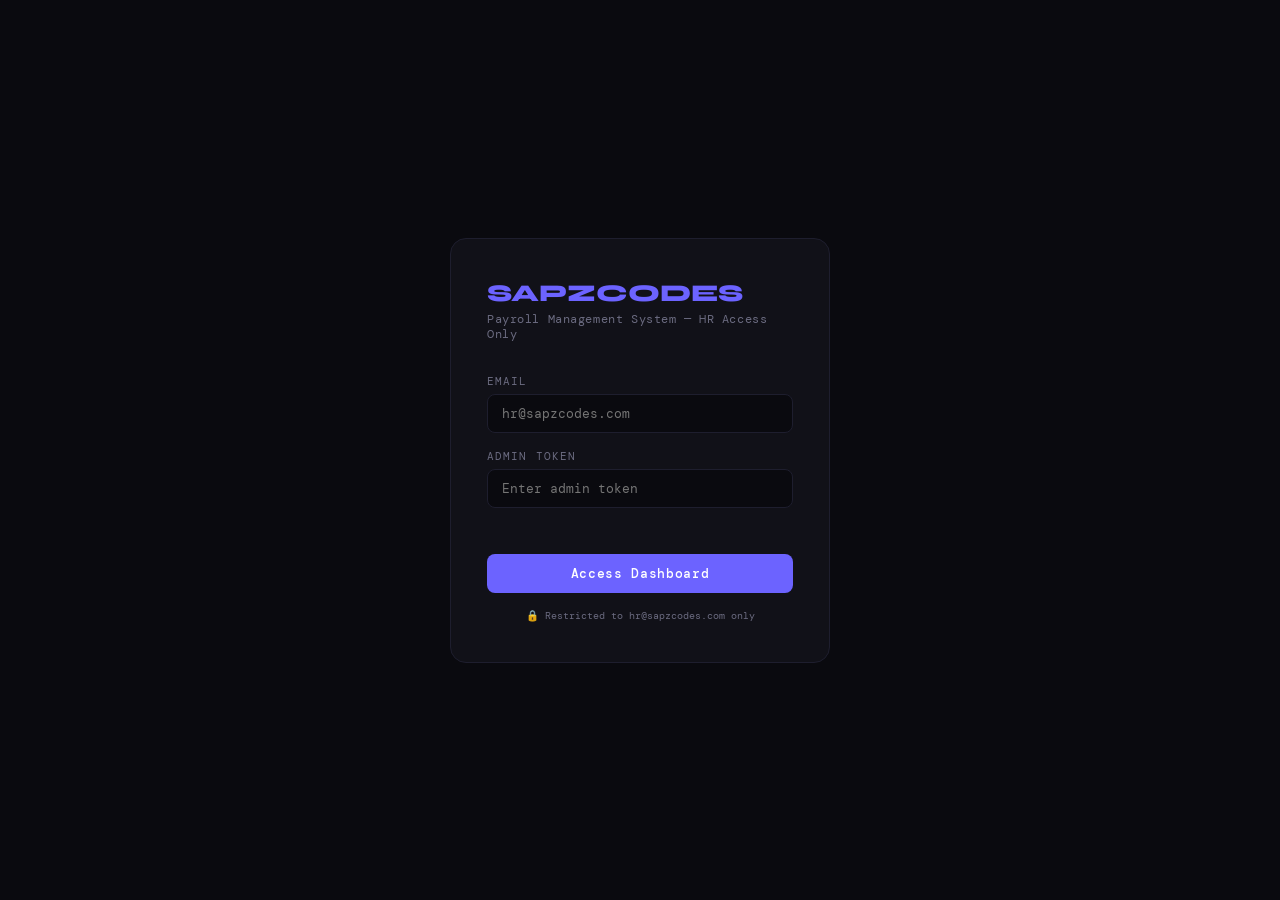
<file: index (7).html>
<!DOCTYPE html>
<html lang="en">
<head>
<meta charset="UTF-8" />
<meta name="viewport" content="width=device-width, initial-scale=1.0" />
<title>SAPZCODES — Payroll</title>
<link rel="preconnect" href="https://fonts.googleapis.com" />
<link href="https://fonts.googleapis.com/css2?family=Syne:wght@400;600;700;800&family=DM+Mono:wght@300;400;500&display=swap" rel="stylesheet" />
<style>
  :root {
    --bg:       #0a0a0f;
    --surface:  #111118;
    --border:   #1e1e2e;
    --accent:   #6c63ff;
    --accent2:  #00e5a0;
    --danger:   #ff4d6d;
    --warn:     #ffa94d;
    --text:     #e8e8f0;
    --muted:    #6b6b80;
    --card:     #13131c;
  }
  *, *::before, *::after { box-sizing: border-box; margin: 0; padding: 0; }

  body {
    font-family: 'DM Mono', monospace;
    background: var(--bg);
    color: var(--text);
    min-height: 100vh;
    display: flex;
    overflow-x: hidden;
  }

  /* ── SIDEBAR ── */
  .sidebar {
    width: 240px;
    min-height: 100vh;
    background: var(--surface);
    border-right: 1px solid var(--border);
    display: flex;
    flex-direction: column;
    position: fixed;
    top: 0; left: 0; bottom: 0;
    z-index: 100;
  }
  .logo {
    padding: 28px 24px 20px;
    border-bottom: 1px solid var(--border);
  }
  .logo-name {
    font-family: 'Syne', sans-serif;
    font-weight: 800;
    font-size: 1.1rem;
    color: var(--accent);
    letter-spacing: 0.05em;
  }
  .logo-sub {
    font-size: 0.65rem;
    color: var(--muted);
    letter-spacing: 0.15em;
    text-transform: uppercase;
    margin-top: 3px;
  }
  nav { flex: 1; padding: 16px 12px; }
  .nav-section {
    font-size: 0.6rem;
    letter-spacing: 0.2em;
    text-transform: uppercase;
    color: var(--muted);
    padding: 12px 12px 6px;
    margin-top: 8px;
  }
  .nav-item {
    display: flex;
    align-items: center;
    gap: 10px;
    padding: 10px 12px;
    border-radius: 8px;
    cursor: pointer;
    font-size: 0.78rem;
    color: var(--muted);
    transition: all 0.2s;
    text-decoration: none;
    border: 1px solid transparent;
  }
  .nav-item:hover { color: var(--text); background: var(--border); }
  .nav-item.active {
    color: var(--accent);
    background: rgba(108,99,255,0.1);
    border-color: rgba(108,99,255,0.3);
  }
  .nav-icon { font-size: 1rem; width: 20px; text-align: center; }
  .sidebar-footer {
    padding: 16px;
    border-top: 1px solid var(--border);
  }
  .admin-badge {
    display: flex;
    align-items: center;
    gap: 10px;
    padding: 10px 12px;
    background: rgba(108,99,255,0.08);
    border: 1px solid rgba(108,99,255,0.2);
    border-radius: 8px;
  }
  .admin-avatar {
    width: 30px; height: 30px;
    background: var(--accent);
    border-radius: 50%;
    display: flex; align-items: center; justify-content: center;
    font-family: 'Syne', sans-serif;
    font-weight: 800;
    font-size: 0.75rem;
    color: #fff;
    flex-shrink: 0;
  }
  .admin-info { min-width: 0; }
  .admin-name { font-size: 0.72rem; color: var(--text); font-weight: 500; }
  .admin-role { font-size: 0.6rem; color: var(--accent); letter-spacing: 0.1em; }
  .logout-btn {
    margin-top: 10px;
    width: 100%;
    padding: 8px;
    background: transparent;
    border: 1px solid var(--border);
    border-radius: 8px;
    color: var(--muted);
    font-family: 'DM Mono', monospace;
    font-size: 0.72rem;
    cursor: pointer;
    transition: all 0.2s;
  }
  .logout-btn:hover { border-color: var(--danger); color: var(--danger); }

  /* ── MAIN ── */
  .main {
    margin-left: 240px;
    flex: 1;
    min-height: 100vh;
    display: flex;
    flex-direction: column;
  }
  .topbar {
    padding: 20px 32px;
    border-bottom: 1px solid var(--border);
    display: flex;
    align-items: center;
    justify-content: space-between;
    background: var(--surface);
    position: sticky;
    top: 0;
    z-index: 50;
  }
  .page-title {
    font-family: 'Syne', sans-serif;
    font-weight: 800;
    font-size: 1.25rem;
  }
  .topbar-right { display: flex; align-items: center; gap: 12px; }
  .month-badge {
    font-size: 0.7rem;
    padding: 6px 12px;
    border: 1px solid var(--border);
    border-radius: 20px;
    color: var(--muted);
    letter-spacing: 0.05em;
  }
  .run-btn {
    padding: 8px 18px;
    background: var(--accent);
    border: none;
    border-radius: 8px;
    color: #fff;
    font-family: 'DM Mono', monospace;
    font-size: 0.75rem;
    cursor: pointer;
    font-weight: 500;
    transition: all 0.2s;
    letter-spacing: 0.05em;
  }
  .run-btn:hover { background: #7c75ff; transform: translateY(-1px); }

  .content { padding: 28px 32px; flex: 1; }

  /* ── LOGIN OVERLAY ── */
  .login-overlay {
    position: fixed; inset: 0;
    background: var(--bg);
    z-index: 999;
    display: flex;
    align-items: center;
    justify-content: center;
  }
  .login-box {
    width: 380px;
    background: var(--surface);
    border: 1px solid var(--border);
    border-radius: 16px;
    padding: 40px 36px;
    animation: fadeUp 0.4s ease;
  }
  @keyframes fadeUp {
    from { opacity: 0; transform: translateY(20px); }
    to   { opacity: 1; transform: translateY(0); }
  }
  .login-logo {
    font-family: 'Syne', sans-serif;
    font-weight: 800;
    font-size: 1.5rem;
    color: var(--accent);
    margin-bottom: 4px;
  }
  .login-sub { font-size: 0.72rem; color: var(--muted); margin-bottom: 32px; letter-spacing: 0.05em; }
  .field { margin-bottom: 16px; }
  .field label { display: block; font-size: 0.68rem; color: var(--muted); margin-bottom: 6px; letter-spacing: 0.1em; text-transform: uppercase; }
  .field input {
    width: 100%;
    padding: 10px 14px;
    background: var(--bg);
    border: 1px solid var(--border);
    border-radius: 8px;
    color: var(--text);
    font-family: 'DM Mono', monospace;
    font-size: 0.82rem;
    outline: none;
    transition: border-color 0.2s;
  }
  .field input:focus { border-color: var(--accent); }
  .login-err { font-size: 0.72rem; color: var(--danger); margin-bottom: 12px; min-height: 18px; }
  .login-submit {
    width: 100%;
    padding: 11px;
    background: var(--accent);
    border: none;
    border-radius: 8px;
    color: #fff;
    font-family: 'DM Mono', monospace;
    font-size: 0.82rem;
    font-weight: 500;
    cursor: pointer;
    transition: all 0.2s;
    letter-spacing: 0.05em;
  }
  .login-submit:hover { background: #7c75ff; }
  .login-note { font-size: 0.65rem; color: var(--muted); margin-top: 16px; text-align: center; }

  /* ── STAT CARDS ── */
  .stats-grid {
    display: grid;
    grid-template-columns: repeat(4, 1fr);
    gap: 16px;
    margin-bottom: 28px;
  }
  .stat-card {
    background: var(--card);
    border: 1px solid var(--border);
    border-radius: 12px;
    padding: 20px;
    position: relative;
    overflow: hidden;
    animation: fadeUp 0.4s ease both;
  }
  .stat-card::before {
    content: '';
    position: absolute;
    top: 0; left: 0; right: 0;
    height: 2px;
  }
  .stat-card.c1::before { background: var(--accent); }
  .stat-card.c2::before { background: var(--accent2); }
  .stat-card.c3::before { background: var(--warn); }
  .stat-card.c4::before { background: var(--danger); }
  .stat-card:nth-child(1) { animation-delay: 0.05s; }
  .stat-card:nth-child(2) { animation-delay: 0.1s; }
  .stat-card:nth-child(3) { animation-delay: 0.15s; }
  .stat-card:nth-child(4) { animation-delay: 0.2s; }
  .stat-label { font-size: 0.65rem; color: var(--muted); letter-spacing: 0.15em; text-transform: uppercase; margin-bottom: 10px; }
  .stat-value {
    font-family: 'Syne', sans-serif;
    font-weight: 800;
    font-size: 1.8rem;
    line-height: 1;
    margin-bottom: 6px;
  }
  .stat-card.c1 .stat-value { color: var(--accent); }
  .stat-card.c2 .stat-value { color: var(--accent2); }
  .stat-card.c3 .stat-value { color: var(--warn); }
  .stat-card.c4 .stat-value { color: var(--danger); }
  .stat-sub { font-size: 0.68rem; color: var(--muted); }
  .stat-icon {
    position: absolute;
    top: 18px; right: 18px;
    font-size: 1.6rem;
    opacity: 0.15;
  }

  /* ── TWO COL ── */
  .two-col { display: grid; grid-template-columns: 1fr 1fr; gap: 16px; margin-bottom: 20px; }

  /* ── PANEL ── */
  .panel {
    background: var(--card);
    border: 1px solid var(--border);
    border-radius: 12px;
    overflow: hidden;
    animation: fadeUp 0.5s ease both;
  }
  .panel-head {
    padding: 16px 20px;
    border-bottom: 1px solid var(--border);
    display: flex;
    align-items: center;
    justify-content: space-between;
  }
  .panel-title {
    font-family: 'Syne', sans-serif;
    font-weight: 700;
    font-size: 0.88rem;
  }
  .panel-action {
    font-size: 0.68rem;
    color: var(--accent);
    cursor: pointer;
    letter-spacing: 0.05em;
    text-decoration: none;
    border: none;
    background: none;
    font-family: 'DM Mono', monospace;
  }
  .panel-action:hover { text-decoration: underline; }
  .panel-body { padding: 16px 20px; }

  /* ── RECENT TABLE ── */
  .mini-table { width: 100%; border-collapse: collapse; }
  .mini-table th {
    font-size: 0.6rem;
    letter-spacing: 0.15em;
    text-transform: uppercase;
    color: var(--muted);
    text-align: left;
    padding: 0 0 10px;
    border-bottom: 1px solid var(--border);
  }
  .mini-table td {
    font-size: 0.75rem;
    padding: 10px 0;
    border-bottom: 1px solid rgba(30,30,46,0.6);
    color: var(--text);
  }
  .mini-table tr:last-child td { border-bottom: none; }
  .badge {
    display: inline-block;
    padding: 2px 8px;
    border-radius: 20px;
    font-size: 0.6rem;
    letter-spacing: 0.08em;
    font-weight: 500;
  }
  .badge-green { background: rgba(0,229,160,0.1); color: var(--accent2); border: 1px solid rgba(0,229,160,0.2); }
  .badge-red   { background: rgba(255,77,109,0.1); color: var(--danger); border: 1px solid rgba(255,77,109,0.2); }
  .badge-warn  { background: rgba(255,169,77,0.1); color: var(--warn);   border: 1px solid rgba(255,169,77,0.2); }
  .badge-blue  { background: rgba(108,99,255,0.1); color: var(--accent); border: 1px solid rgba(108,99,255,0.2); }

  /* ── PENDING TASKS ── */
  .task-item {
    display: flex;
    align-items: center;
    gap: 12px;
    padding: 10px 0;
    border-bottom: 1px solid rgba(30,30,46,0.6);
    font-size: 0.75rem;
  }
  .task-item:last-child { border-bottom: none; }
  .task-dot {
    width: 8px; height: 8px;
    border-radius: 50%;
    flex-shrink: 0;
  }
  .task-text { flex: 1; color: var(--text); }
  .task-time { font-size: 0.65rem; color: var(--muted); }

  /* ── PAYROLL SUMMARY BAR ── */
  .summary-row {
    display: flex;
    align-items: center;
    justify-content: space-between;
    padding: 12px 0;
    border-bottom: 1px solid rgba(30,30,46,0.6);
    font-size: 0.78rem;
  }
  .summary-row:last-child { border-bottom: none; }
  .summary-label { color: var(--muted); font-size: 0.72rem; }
  .summary-value { font-family: 'Syne', sans-serif; font-weight: 700; }

  /* ── MODAL ── */
  .modal-bg {
    display: none;
    position: fixed; inset: 0;
    background: rgba(0,0,0,0.7);
    z-index: 200;
    align-items: center;
    justify-content: center;
    backdrop-filter: blur(4px);
  }
  .modal-bg.open { display: flex; }
  .modal {
    background: var(--surface);
    border: 1px solid var(--border);
    border-radius: 16px;
    width: 480px;
    max-width: 95vw;
    max-height: 90vh;
    overflow-y: auto;
    padding: 32px;
    animation: fadeUp 0.3s ease;
  }
  .modal-title {
    font-family: 'Syne', sans-serif;
    font-weight: 800;
    font-size: 1.1rem;
    margin-bottom: 6px;
  }
  .modal-sub { font-size: 0.72rem; color: var(--muted); margin-bottom: 24px; }
  .modal-close {
    float: right;
    background: none;
    border: none;
    color: var(--muted);
    font-size: 1.2rem;
    cursor: pointer;
    margin-top: -4px;
  }
  .modal-close:hover { color: var(--text); }

  /* ── TOAST ── */
  .toast {
    position: fixed;
    bottom: 24px; right: 24px;
    padding: 12px 20px;
    border-radius: 10px;
    font-size: 0.78rem;
    z-index: 999;
    opacity: 0;
    transform: translateY(10px);
    transition: all 0.3s;
    pointer-events: none;
  }
  .toast.show { opacity: 1; transform: translateY(0); }
  .toast.success { background: rgba(0,229,160,0.15); border: 1px solid rgba(0,229,160,0.3); color: var(--accent2); }
  .toast.error   { background: rgba(255,77,109,0.15); border: 1px solid rgba(255,77,109,0.3); color: var(--danger); }

  /* ── LOADING ── */
  .loading { text-align: center; padding: 40px; color: var(--muted); font-size: 0.78rem; letter-spacing: 0.1em; }
  .pulse { animation: pulse 1.5s infinite; }
  @keyframes pulse { 0%,100%{opacity:1} 50%{opacity:0.3} }

  /* ── CONFIG BANNER ── */
  .config-banner {
    background: rgba(255,169,77,0.08);
    border: 1px solid rgba(255,169,77,0.2);
    border-radius: 10px;
    padding: 12px 16px;
    font-size: 0.75rem;
    color: var(--warn);
    margin-bottom: 20px;
    display: flex;
    align-items: center;
    gap: 10px;
  }

  @media (max-width: 1100px) {
    .stats-grid { grid-template-columns: repeat(2,1fr); }
    .two-col { grid-template-columns: 1fr; }
  }
</style>
</head>
<body>

<!-- ── LOGIN OVERLAY ── -->
<div class="login-overlay" id="loginOverlay">
  <div class="login-box">
    <div class="login-logo">SAPZCODES</div>
    <div class="login-sub">Payroll Management System — HR Access Only</div>
    <div class="field">
      <label>Email</label>
      <input type="email" id="loginEmail" placeholder="hr@sapzcodes.com" />
    </div>
    <div class="field">
      <label>Admin Token</label>
      <input type="password" id="loginToken" placeholder="Enter admin token" />
    </div>
    <div class="login-err" id="loginErr"></div>
    <button class="login-submit" onclick="doLogin()">Access Dashboard</button>
    <div class="login-note">🔒 Restricted to hr@sapzcodes.com only</div>
  </div>
</div>

<!-- ── SIDEBAR ── -->
<div class="sidebar">
  <div class="logo">
    <div class="logo-name">SAPZCODES</div>
    <div class="logo-sub">Payroll System</div>
  </div>
  <nav>
    <div class="nav-section">Main</div>
    <a class="nav-item active" href="index.html">
      <span class="nav-icon">⬛</span> Dashboard
    </a>
    <a class="nav-item" href="employees.html">
      <span class="nav-icon">👤</span> Employees
    </a>
    <div class="nav-section">Payroll</div>
    <a class="nav-item" href="attendance.html">
      <span class="nav-icon">📅</span> Attendance
    </a>
    <a class="nav-item" href="payroll-run.html">
      <span class="nav-icon">⚡</span> Run Payroll
    </a>
    <a class="nav-item" href="reimbursements.html">
      <span class="nav-icon">🧾</span> Reimbursements
    </a>
    <div class="nav-section">Finance</div>
    <a class="nav-item" href="reports.html">
      <span class="nav-icon">📊</span> Reports
    </a>
    <a class="nav-item" href="fnf.html">
      <span class="nav-icon">🔚</span> Full & Final
    </a>
    <a class="nav-item" href="audit.html">
      <span class="nav-icon">🗂</span> Audit Log
    </a>
  </nav>
  <div class="sidebar-footer">
    <div class="admin-badge">
      <div class="admin-avatar">HR</div>
      <div class="admin-info">
        <div class="admin-name">hr@sapzcodes.com</div>
        <div class="admin-role">ADMINISTRATOR</div>
      </div>
    </div>
    <button class="logout-btn" onclick="doLogout()">↩ Logout</button>
  </div>
</div>

<!-- ── MAIN ── -->
<div class="main">
  <div class="topbar">
    <div class="page-title">Dashboard</div>
    <div class="topbar-right">
      <div class="month-badge" id="currentMonthBadge">— / —</div>
      <button class="run-btn" onclick="openRunModal()">⚡ Run Payroll</button>
    </div>
  </div>

  <div class="content">
    <!-- Config banner - shown if API URL not set -->
    <div class="config-banner" id="configBanner" style="display:none">
      ⚠️ &nbsp;Apps Script URL not configured. Open <b>config.js</b> and paste your Web App URL.
    </div>

    <!-- Stats -->
    <div class="stats-grid" id="statsGrid">
      <div class="stat-card c1">
        <div class="stat-label">Total Employees</div>
        <div class="stat-value pulse" id="statTotal">—</div>
        <div class="stat-sub" id="statActive">Active: —</div>
        <div class="stat-icon">👥</div>
      </div>
      <div class="stat-card c2">
        <div class="stat-label">This Month Payroll</div>
        <div class="stat-value pulse" id="statPayroll">—</div>
        <div class="stat-sub" id="statProcessed">Processed: —</div>
        <div class="stat-icon">₹</div>
      </div>
      <div class="stat-card c3">
        <div class="stat-label">Pending Tasks</div>
        <div class="stat-value pulse" id="statPending">—</div>
        <div class="stat-sub">Requires action</div>
        <div class="stat-icon">⏳</div>
      </div>
      <div class="stat-card c4">
        <div class="stat-label">Reimbursements</div>
        <div class="stat-value pulse" id="statReim">—</div>
        <div class="stat-sub">Pending approval</div>
        <div class="stat-icon">🧾</div>
      </div>
    </div>

    <!-- Two col -->
    <div class="two-col">
      <!-- Recent Employees -->
      <div class="panel" style="animation-delay:0.25s">
        <div class="panel-head">
          <div class="panel-title">Recent Employees</div>
          <a class="panel-action" href="employees.html">View All →</a>
        </div>
        <div class="panel-body">
          <div id="recentEmpsBody"><div class="loading pulse">Loading...</div></div>
        </div>
      </div>

      <!-- Payroll Summary -->
      <div class="panel" style="animation-delay:0.3s">
        <div class="panel-head">
          <div class="panel-title">This Month Summary</div>
          <a class="panel-action" href="payroll-run.html">Details →</a>
        </div>
        <div class="panel-body" id="payrollSummary">
          <div class="loading pulse">Loading...</div>
        </div>
      </div>
    </div>

    <!-- Audit log snippet -->
    <div class="panel" style="animation-delay:0.35s">
      <div class="panel-head">
        <div class="panel-title">Recent Activity</div>
        <a class="panel-action" href="audit.html">Full Log →</a>
      </div>
      <div class="panel-body" id="auditBody">
        <div class="loading pulse">Loading...</div>
      </div>
    </div>
  </div>
</div>

<!-- ── RUN PAYROLL MODAL ── -->
<div class="modal-bg" id="runModal">
  <div class="modal">
    <button class="modal-close" onclick="closeRunModal()">✕</button>
    <div class="modal-title">Run Payroll</div>
    <div class="modal-sub">This will compute salary for all active employees for the selected month.</div>
    <div class="field">
      <label>Month</label>
      <input type="number" id="runMonth" min="1" max="12" placeholder="e.g. 6" />
    </div>
    <div class="field">
      <label>Year</label>
      <input type="number" id="runYear" placeholder="e.g. 2025" />
    </div>
    <button class="run-btn" style="width:100%;margin-top:8px" onclick="triggerPayrollRun()">⚡ Process Payroll</button>
  </div>
</div>

<!-- ── TOAST ── -->
<div class="toast" id="toast"></div>

<script>
// ─── CONFIG ─────────────────────────────────────────────────
// PASTE YOUR APPS SCRIPT WEB APP URL BELOW
const API_URL = "YOUR_APPS_SCRIPT_WEB_APP_URL_HERE";
// ADMIN TOKEN (same as set in Script Properties)
let ADMIN_TOKEN = "";

// ─── AUTH ────────────────────────────────────────────────────
function doLogin() {
  const email = document.getElementById("loginEmail").value.trim();
  const token = document.getElementById("loginToken").value.trim();
  const err   = document.getElementById("loginErr");

  if (email !== "hr@sapzcodes.com") {
    err.textContent = "Access restricted to hr@sapzcodes.com only.";
    return;
  }
  if (!token) {
    err.textContent = "Admin token is required.";
    return;
  }

  ADMIN_TOKEN = token;
  sessionStorage.setItem("szc_token", token);
  sessionStorage.setItem("szc_email", email);
  document.getElementById("loginOverlay").style.display = "none";
  initDashboard();
}

function checkAuth() {
  const token = sessionStorage.getItem("szc_token");
  const email = sessionStorage.getItem("szc_email");
  if (token && email === "hr@sapzcodes.com") {
    ADMIN_TOKEN = token;
    document.getElementById("loginOverlay").style.display = "none";
    return true;
  }
  return false;
}

function doLogout() {
  sessionStorage.clear();
  location.reload();
}

// ─── API ─────────────────────────────────────────────────────
async function apiGet(action, extra = {}) {
  if (API_URL === "YOUR_APPS_SCRIPT_WEB_APP_URL_HERE") {
    document.getElementById("configBanner").style.display = "flex";
    return null;
  }
  const params = new URLSearchParams({ action, token: ADMIN_TOKEN, ...extra });
  const res = await fetch(`${API_URL}?${params}`);
  return res.json();
}

async function apiPost(body) {
  const res = await fetch(API_URL, {
    method: "POST",
    body: JSON.stringify({ ...body, token: ADMIN_TOKEN })
  });
  return res.json();
}

// ─── DASHBOARD INIT ──────────────────────────────────────────
async function initDashboard() {
  setCurrentMonth();
  if (API_URL === "YOUR_APPS_SCRIPT_WEB_APP_URL_HERE") {
    loadMockData();
    return;
  }
  await Promise.all([
    loadEmployeeStats(),
    loadPayrollSummary(),
    loadAuditLog()
  ]);
}

function setCurrentMonth() {
  const now = new Date();
  const months = ["Jan","Feb","Mar","Apr","May","Jun","Jul","Aug","Sep","Oct","Nov","Dec"];
  document.getElementById("currentMonthBadge").textContent =
    months[now.getMonth()] + " " + now.getFullYear();
  const mi = document.getElementById("runMonth");
  const yi = document.getElementById("runYear");
  if (mi) mi.value = now.getMonth() + 1;
  if (yi) yi.value = now.getFullYear();
}

// ─── EMPLOYEE STATS ──────────────────────────────────────────
async function loadEmployeeStats() {
  const data = await apiGet("getEmployees");
  if (!data) return;

  const total  = data.length;
  const active = data.filter(e => e.STATUS === "ACTIVE").length;
  document.getElementById("statTotal").textContent  = total;
  document.getElementById("statActive").textContent = "Active: " + active;

  // Recent 5 employees
  const recent = data.slice(-5).reverse();
  renderRecentEmps(recent);
}

function renderRecentEmps(list) {
  const el = document.getElementById("recentEmpsBody");
  if (!list.length) { el.innerHTML = '<div class="loading">No employees yet.</div>'; return; }
  el.innerHTML = `
    <table class="mini-table">
      <thead><tr>
        <th>ID</th><th>Name</th><th>Designation</th><th>Status</th>
      </tr></thead>
      <tbody>
        ${list.map(e => `
          <tr>
            <td style="color:var(--muted)">${e.EMP_ID}</td>
            <td>${e.FULL_NAME}</td>
            <td style="color:var(--muted)">${e.DESIGNATION}</td>
            <td><span class="badge ${e.STATUS==='ACTIVE'?'badge-green':'badge-red'}">${e.STATUS}</span></td>
          </tr>`).join("")}
      </tbody>
    </table>`;
}

// ─── PAYROLL SUMMARY ─────────────────────────────────────────
async function loadPayrollSummary() {
  const now   = new Date();
  const month = now.getMonth() + 1;
  const year  = now.getFullYear();
  const data  = await apiGet("getPayrollRun", { month, year });
  if (!data) return;

  const totalGross = data.reduce((s, r) => s + Number(r.GROSS || 0), 0);
  const totalNet   = data.reduce((s, r) => s + Number(r.NET_PAY || 0), 0);
  const totalPF    = data.reduce((s, r) => s + Number(r.PF_EMP || 0), 0);
  const totalTDS   = data.reduce((s, r) => s + Number(r.TDS || 0), 0);
  const count      = data.length;

  document.getElementById("statPayroll").textContent  = "₹" + fmt(totalNet);
  document.getElementById("statProcessed").textContent = "Processed: " + count;
  document.getElementById("statPending").textContent  = count === 0 ? "1" : "0";

  document.getElementById("payrollSummary").innerHTML = count === 0
    ? '<div class="loading">No payroll run this month yet.</div>'
    : `
      <div class="summary-row"><span class="summary-label">Gross Payout</span><span class="summary-value" style="color:var(--accent2)">₹${fmt(totalGross)}</span></div>
      <div class="summary-row"><span class="summary-label">Net Payout</span><span class="summary-value" style="color:var(--accent)">₹${fmt(totalNet)}</span></div>
      <div class="summary-row"><span class="summary-label">PF Contributions</span><span class="summary-value">₹${fmt(totalPF)}</span></div>
      <div class="summary-row"><span class="summary-label">TDS Withheld</span><span class="summary-value">₹${fmt(totalTDS)}</span></div>
      <div class="summary-row"><span class="summary-label">Employees Processed</span><span class="summary-value">${count}</span></div>`;
}

// ─── AUDIT LOG ───────────────────────────────────────────────
async function loadAuditLog() {
  const data = await apiGet("getAuditLog");
  if (!data) return;

  const recent = data.slice(-8).reverse();
  const el = document.getElementById("auditBody");
  if (!recent.length) { el.innerHTML = '<div class="loading">No activity yet.</div>'; return; }

  el.innerHTML = `
    <table class="mini-table">
      <thead><tr><th>Time</th><th>Action</th><th>By</th><th>Details</th></tr></thead>
      <tbody>
        ${recent.map(r => `
          <tr>
            <td style="color:var(--muted);white-space:nowrap">${r.TIMESTAMP}</td>
            <td><span class="badge badge-blue">${r.ACTION}</span></td>
            <td style="color:var(--muted)">${r.PERFORMED_BY}</td>
            <td>${r.DETAILS}</td>
          </tr>`).join("")}
      </tbody>
    </table>`;
}

// ─── RUN PAYROLL ─────────────────────────────────────────────
function openRunModal()  { document.getElementById("runModal").classList.add("open"); }
function closeRunModal() { document.getElementById("runModal").classList.remove("open"); }

async function triggerPayrollRun() {
  const month = document.getElementById("runMonth").value;
  const year  = document.getElementById("runYear").value;
  if (!month || !year) { showToast("Enter month and year", "error"); return; }

  showToast("Processing payroll...", "success");
  const res = await apiPost({ action: "runPayroll", month: Number(month), year: Number(year) });
  closeRunModal();
  if (res?.success) {
    showToast(`✅ Payroll done — ${res.processed} employees processed`, "success");
    await loadPayrollSummary();
  } else {
    showToast("Error: " + (res?.error || "Unknown"), "error");
  }
}

// ─── MOCK DATA (when API not configured) ─────────────────────
function loadMockData() {
  document.getElementById("statTotal").textContent     = "12";
  document.getElementById("statActive").textContent    = "Active: 11";
  document.getElementById("statPayroll").textContent   = "₹4.2L";
  document.getElementById("statProcessed").textContent = "Processed: 11";
  document.getElementById("statPending").textContent   = "3";
  document.getElementById("statReim").textContent      = "2";

  renderRecentEmps([
    { EMP_ID:"SZC0001", FULL_NAME:"Ashok Kumar", DESIGNATION:"ABAP Developer", STATUS:"ACTIVE" },
    { EMP_ID:"SZC0002", FULL_NAME:"Priya S", DESIGNATION:"SAP Consultant", STATUS:"ACTIVE" },
    { EMP_ID:"SZC0003", FULL_NAME:"Ravi M", DESIGNATION:"Trainer", STATUS:"ACTIVE" },
    { EMP_ID:"SZC0004", FULL_NAME:"Meena R", DESIGNATION:"HR Executive", STATUS:"ACTIVE" },
    { EMP_ID:"SZC0005", FULL_NAME:"Karthik B", DESIGNATION:"SAP FI Lead", STATUS:"INACTIVE" },
  ]);

  document.getElementById("payrollSummary").innerHTML = `
    <div class="summary-row"><span class="summary-label">Gross Payout</span><span class="summary-value" style="color:var(--accent2)">₹4,80,000</span></div>
    <div class="summary-row"><span class="summary-label">Net Payout</span><span class="summary-value" style="color:var(--accent)">₹4,20,000</span></div>
    <div class="summary-row"><span class="summary-label">PF Contributions</span><span class="summary-value">₹28,800</span></div>
    <div class="summary-row"><span class="summary-label">TDS Withheld</span><span class="summary-value">₹18,500</span></div>
    <div class="summary-row"><span class="summary-label">Employees Processed</span><span class="summary-value">11</span></div>`;

  document.getElementById("auditBody").innerHTML = `
    <table class="mini-table">
      <thead><tr><th>Time</th><th>Action</th><th>By</th><th>Details</th></tr></thead>
      <tbody>
        <tr><td style="color:var(--muted)">17/05/2025 10:32</td><td><span class="badge badge-blue">ADD_EMPLOYEE</span></td><td style="color:var(--muted)">hr@sapzcodes.com</td><td>New employee added: Ravi M</td></tr>
        <tr><td style="color:var(--muted)">17/05/2025 09:15</td><td><span class="badge badge-blue">PAYROLL_RUN</span></td><td style="color:var(--muted)">hr@sapzcodes.com</td><td>Payroll run for 5/2025 — 11 employees</td></tr>
        <tr><td style="color:var(--muted)">16/05/2025 14:22</td><td><span class="badge badge-blue">OFFER_LETTER_SENT</span></td><td style="color:var(--muted)">hr@sapzcodes.com</td><td>Offer letter emailed to ravi@mail.com</td></tr>
        <tr><td style="color:var(--muted)">15/05/2025 11:00</td><td><span class="badge badge-blue">UPDATE_EMPLOYEE</span></td><td style="color:var(--muted)">hr@sapzcodes.com</td><td>Employee updated: SZC0002</td></tr>
      </tbody>
    </table>`;
}

// ─── HELPERS ─────────────────────────────────────────────────
function fmt(n) {
  return Number(n).toLocaleString("en-IN", { maximumFractionDigits: 0 });
}

function showToast(msg, type = "success") {
  const t = document.getElementById("toast");
  t.textContent = msg;
  t.className = "toast " + type + " show";
  setTimeout(() => t.classList.remove("show"), 3500);
}

// ─── BOOT ────────────────────────────────────────────────────
window.onload = () => {
  if (checkAuth()) initDashboard();
  // Allow Enter key on login
  document.getElementById("loginToken").addEventListener("keydown", e => {
    if (e.key === "Enter") doLogin();
  });
};
</script>
</body>
</html>
</file>
<file: style.css>
/* ═══════════════════════════════════════════════════════════════
   SAPZCODES Payroll System — Unified Stylesheet
   Brand: White BG · Green (#3ac14a) Accent · Charcoal Text
   ═══════════════════════════════════════════════════════════════ */

@import url('https://fonts.googleapis.com/css2?family=Plus+Jakarta+Sans:wght@300;400;500;600;700;800&family=JetBrains+Mono:wght@400;500;600&display=swap');

/* ── CSS VARIABLES ─────────────────────────────────────────── */
:root {
  --bg:        #f5f6f8;
  --surface:   #ffffff;
  --surface2:  #f0f2f5;
  --border:    #e2e6ec;
  --border2:   #cdd3db;

  --green:     #3ac14a;
  --green-dk:  #2da03c;
  --green-lt:  #e8f9eb;
  --green-mid: #b8edbf;

  --charcoal:  #1a1d23;
  --text:      #2c3038;
  --text2:     #5a6270;
  --muted:     #8a93a2;
  --placeholder: #b0b8c4;

  --danger:    #e53e3e;
  --danger-lt: #fff0f0;
  --warn:      #d97706;
  --warn-lt:   #fffbeb;
  --info:      #2563eb;
  --info-lt:   #eff6ff;
  --success:   #16a34a;
  --success-lt:#f0fdf4;

  --sidebar-w: 240px;
  --topbar-h:  64px;

  --radius-sm: 6px;
  --radius:    10px;
  --radius-lg: 14px;
  --radius-xl: 20px;

  --shadow-sm: 0 1px 3px rgba(0,0,0,0.06), 0 1px 2px rgba(0,0,0,0.04);
  --shadow:    0 4px 12px rgba(0,0,0,0.08), 0 1px 3px rgba(0,0,0,0.05);
  --shadow-lg: 0 12px 32px rgba(0,0,0,0.10), 0 4px 10px rgba(0,0,0,0.06);
  --shadow-green: 0 4px 16px rgba(58,193,74,0.25);

  --font: 'Plus Jakarta Sans', sans-serif;
  --mono: 'JetBrains Mono', monospace;
}

/* ── RESET ─────────────────────────────────────────────────── */
*, *::before, *::after { box-sizing: border-box; margin: 0; padding: 0; }
html { font-size: 14px; }
body {
  font-family: var(--font);
  background: var(--bg);
  color: var(--text);
  min-height: 100vh;
  display: flex;
  overflow-x: hidden;
  -webkit-font-smoothing: antialiased;
}

a { text-decoration: none; color: inherit; }
button { font-family: var(--font); }
input, select, textarea { font-family: var(--font); }
::-webkit-scrollbar { width: 5px; height: 5px; }
::-webkit-scrollbar-track { background: transparent; }
::-webkit-scrollbar-thumb { background: var(--border2); border-radius: 8px; }

/* ── SIDEBAR ───────────────────────────────────────────────── */
.sidebar {
  width: var(--sidebar-w);
  min-height: 100vh;
  background: var(--charcoal);
  display: flex;
  flex-direction: column;
  position: fixed;
  top: 0; left: 0; bottom: 0;
  z-index: 100;
  overflow-y: auto;
}

.sidebar-logo {
  padding: 20px 20px 18px;
  border-bottom: 1px solid rgba(255,255,255,0.08);
}
.sidebar-logo img {
  width: 140px;
  height: auto;
  display: block;
  /* Logo is on black bg — invert to show on charcoal */
  filter: brightness(0) invert(1);
}
.sidebar-logo .logo-sub {
  font-size: 10px;
  letter-spacing: 0.18em;
  text-transform: uppercase;
  color: rgba(255,255,255,0.35);
  margin-top: 6px;
  font-weight: 500;
}

.sidebar nav {
  flex: 1;
  padding: 12px 10px;
}
.nav-section {
  font-size: 9px;
  letter-spacing: 0.2em;
  text-transform: uppercase;
  color: rgba(255,255,255,0.25);
  padding: 14px 10px 6px;
  font-weight: 600;
}
.nav-item {
  display: flex;
  align-items: center;
  gap: 10px;
  padding: 9px 12px;
  border-radius: var(--radius-sm);
  font-size: 13px;
  font-weight: 500;
  color: rgba(255,255,255,0.5);
  transition: all 0.18s;
  cursor: pointer;
  border: 1px solid transparent;
  margin-bottom: 2px;
}
.nav-item:hover {
  color: #fff;
  background: rgba(255,255,255,0.06);
}
.nav-item.active {
  color: var(--charcoal);
  background: var(--green);
  border-color: var(--green-dk);
}
.nav-item.active .nav-icon { opacity: 1; }
.nav-icon {
  font-size: 15px;
  width: 18px;
  text-align: center;
  flex-shrink: 0;
  opacity: 0.7;
}
.nav-item.active .nav-icon { opacity: 1; }

.sidebar-footer {
  padding: 14px;
  border-top: 1px solid rgba(255,255,255,0.08);
}
.admin-badge {
  display: flex;
  align-items: center;
  gap: 10px;
  padding: 10px 12px;
  background: rgba(255,255,255,0.06);
  border: 1px solid rgba(255,255,255,0.1);
  border-radius: var(--radius);
  margin-bottom: 8px;
}
.admin-avatar {
  width: 32px; height: 32px;
  background: var(--green);
  border-radius: 50%;
  display: flex; align-items: center; justify-content: center;
  font-weight: 800;
  font-size: 12px;
  color: var(--charcoal);
  flex-shrink: 0;
}
.admin-info .admin-name { font-size: 12px; color: #fff; font-weight: 600; }
.admin-info .admin-role { font-size: 10px; color: var(--green); letter-spacing: 0.08em; text-transform: uppercase; margin-top: 1px; }

.logout-btn {
  width: 100%;
  padding: 8px;
  background: transparent;
  border: 1px solid rgba(255,255,255,0.12);
  border-radius: var(--radius-sm);
  color: rgba(255,255,255,0.4);
  font-size: 12px;
  cursor: pointer;
  transition: all 0.18s;
  letter-spacing: 0.03em;
}
.logout-btn:hover {
  border-color: var(--danger);
  color: var(--danger);
  background: var(--danger-lt);
}

/* ── MAIN AREA ─────────────────────────────────────────────── */
.main {
  margin-left: var(--sidebar-w);
  flex: 1;
  min-height: 100vh;
  display: flex;
  flex-direction: column;
}

/* ── TOPBAR ────────────────────────────────────────────────── */
.topbar {
  height: var(--topbar-h);
  padding: 0 28px;
  border-bottom: 1px solid var(--border);
  display: flex;
  align-items: center;
  justify-content: space-between;
  background: var(--surface);
  position: sticky;
  top: 0;
  z-index: 50;
  box-shadow: var(--shadow-sm);
}
.page-title {
  font-size: 18px;
  font-weight: 800;
  color: var(--charcoal);
  letter-spacing: -0.3px;
}
.topbar-right {
  display: flex;
  align-items: center;
  gap: 10px;
}

/* ── CONTENT AREA ──────────────────────────────────────────── */
.content { padding: 24px 28px; flex: 1; }

/* ── BUTTONS ───────────────────────────────────────────────── */
.btn {
  display: inline-flex;
  align-items: center;
  gap: 6px;
  padding: 8px 16px;
  border-radius: var(--radius);
  font-size: 13px;
  font-weight: 600;
  cursor: pointer;
  border: 1px solid transparent;
  transition: all 0.18s;
  letter-spacing: 0.01em;
  font-family: var(--font);
}
.btn-primary {
  background: var(--green);
  color: var(--charcoal);
  border-color: var(--green-dk);
  box-shadow: var(--shadow-green);
}
.btn-primary:hover {
  background: var(--green-dk);
  transform: translateY(-1px);
  box-shadow: 0 6px 20px rgba(58,193,74,0.35);
}
.btn-primary:active { transform: translateY(0); }

.btn-secondary {
  background: var(--surface);
  color: var(--text);
  border-color: var(--border2);
  box-shadow: var(--shadow-sm);
}
.btn-secondary:hover { border-color: var(--green); color: var(--green-dk); background: var(--green-lt); }

.btn-danger {
  background: var(--danger-lt);
  color: var(--danger);
  border-color: rgba(229,62,62,0.3);
}
.btn-danger:hover { background: var(--danger); color: #fff; }

.btn-ghost {
  background: transparent;
  color: var(--text2);
  border-color: transparent;
}
.btn-ghost:hover { background: var(--surface2); color: var(--text); }

.btn-sm { padding: 5px 12px; font-size: 12px; }
.btn-lg { padding: 11px 22px; font-size: 14px; }
.btn-full { width: 100%; justify-content: center; }

/* ── CARDS / PANELS ────────────────────────────────────────── */
.panel {
  background: var(--surface);
  border: 1px solid var(--border);
  border-radius: var(--radius-lg);
  overflow: hidden;
  box-shadow: var(--shadow-sm);
  animation: fadeUp 0.3s ease both;
}
.panel-head {
  padding: 14px 20px;
  border-bottom: 1px solid var(--border);
  display: flex;
  align-items: center;
  justify-content: space-between;
  background: var(--surface);
}
.panel-title {
  font-size: 14px;
  font-weight: 700;
  color: var(--charcoal);
}
.panel-action {
  font-size: 12px;
  color: var(--green-dk);
  cursor: pointer;
  font-weight: 600;
  border: none;
  background: none;
  font-family: var(--font);
  transition: opacity 0.15s;
}
.panel-action:hover { opacity: 0.75; }
.panel-body { padding: 18px 20px; }

/* ── STAT CARDS ────────────────────────────────────────────── */
.stats-grid {
  display: grid;
  grid-template-columns: repeat(4, 1fr);
  gap: 14px;
  margin-bottom: 24px;
}
.stat-card {
  background: var(--surface);
  border: 1px solid var(--border);
  border-radius: var(--radius-lg);
  padding: 18px 20px;
  position: relative;
  overflow: hidden;
  box-shadow: var(--shadow-sm);
  animation: fadeUp 0.35s ease both;
}
.stat-card::after {
  content: '';
  position: absolute;
  top: 0; left: 0; right: 0;
  height: 3px;
  border-radius: 3px 3px 0 0;
}
.stat-card.c1::after { background: var(--green); }
.stat-card.c2::after { background: var(--info); }
.stat-card.c3::after { background: var(--warn); }
.stat-card.c4::after { background: var(--danger); }
.stat-card.c5::after { background: #7c3aed; }
.stat-card:nth-child(1) { animation-delay: 0.05s; }
.stat-card:nth-child(2) { animation-delay: 0.10s; }
.stat-card:nth-child(3) { animation-delay: 0.15s; }
.stat-card:nth-child(4) { animation-delay: 0.20s; }
.stat-card:nth-child(5) { animation-delay: 0.25s; }

.stat-label {
  font-size: 10px;
  font-weight: 700;
  letter-spacing: 0.1em;
  text-transform: uppercase;
  color: var(--muted);
  margin-bottom: 8px;
}
.stat-value {
  font-size: 26px;
  font-weight: 800;
  line-height: 1;
  margin-bottom: 4px;
  color: var(--charcoal);
}
.stat-card.c1 .stat-value { color: var(--green-dk); }
.stat-card.c2 .stat-value { color: var(--info); }
.stat-card.c3 .stat-value { color: var(--warn); }
.stat-card.c4 .stat-value { color: var(--danger); }
.stat-card.c5 .stat-value { color: #7c3aed; }
.stat-sub { font-size: 11px; color: var(--muted); }
.stat-icon {
  position: absolute;
  top: 16px; right: 16px;
  font-size: 22px;
  opacity: 0.12;
}

/* ── DATA TABLE ────────────────────────────────────────────── */
.table-wrap {
  background: var(--surface);
  border: 1px solid var(--border);
  border-radius: var(--radius-lg);
  overflow: hidden;
  box-shadow: var(--shadow-sm);
  animation: fadeUp 0.35s ease both;
}
table { width: 100%; border-collapse: collapse; }
thead tr { background: var(--surface2); }
th {
  font-size: 10px;
  letter-spacing: 0.1em;
  text-transform: uppercase;
  font-weight: 700;
  color: var(--muted);
  text-align: left;
  padding: 11px 16px;
  border-bottom: 1px solid var(--border);
  white-space: nowrap;
}
th.r { text-align: right; }
td {
  font-size: 13px;
  padding: 11px 16px;
  border-bottom: 1px solid var(--border);
  color: var(--text);
  vertical-align: middle;
}
td.r { text-align: right; }
tr:last-child td { border-bottom: none; }
tr:hover td { background: var(--green-lt); }
.table-head-bar {
  padding: 12px 18px;
  border-bottom: 1px solid var(--border);
  display: flex;
  align-items: center;
  justify-content: space-between;
  background: var(--surface);
}
.table-head-title { font-size: 13px; font-weight: 700; color: var(--charcoal); }

/* ── BADGES ────────────────────────────────────────────────── */
.badge {
  display: inline-flex;
  align-items: center;
  gap: 4px;
  padding: 3px 9px;
  border-radius: 20px;
  font-size: 11px;
  font-weight: 600;
  letter-spacing: 0.04em;
  text-transform: uppercase;
}
.badge-green  { background: var(--success-lt); color: var(--success); border: 1px solid var(--green-mid); }
.badge-red    { background: var(--danger-lt);  color: var(--danger);  border: 1px solid rgba(229,62,62,0.2); }
.badge-warn   { background: var(--warn-lt);    color: var(--warn);    border: 1px solid rgba(217,119,6,0.2); }
.badge-blue   { background: var(--info-lt);    color: var(--info);    border: 1px solid rgba(37,99,235,0.2); }
.badge-gray   { background: var(--surface2);   color: var(--muted);   border: 1px solid var(--border); }
.badge-green-solid { background: var(--green); color: var(--charcoal); }

/* ── FORMS ─────────────────────────────────────────────────── */
.field { margin-bottom: 14px; }
.field label {
  display: block;
  font-size: 11px;
  font-weight: 700;
  color: var(--text2);
  margin-bottom: 5px;
  letter-spacing: 0.06em;
  text-transform: uppercase;
}
.field input,
.field select,
.field textarea {
  width: 100%;
  padding: 9px 12px;
  background: var(--surface);
  border: 1px solid var(--border2);
  border-radius: var(--radius);
  color: var(--text);
  font-size: 13px;
  outline: none;
  transition: border-color 0.18s, box-shadow 0.18s;
}
.field input:focus,
.field select:focus,
.field textarea:focus {
  border-color: var(--green);
  box-shadow: 0 0 0 3px rgba(58,193,74,0.12);
}
.field input::placeholder { color: var(--placeholder); }
.field input[readonly] {
  background: var(--surface2);
  color: var(--text2);
}
.field select option { background: var(--surface); }
.field textarea { resize: vertical; min-height: 80px; }

.form-grid {
  display: grid;
  grid-template-columns: 1fr 1fr;
  gap: 14px;
}
.form-grid .full { grid-column: 1 / -1; }

.section-head {
  font-size: 11px;
  font-weight: 800;
  color: var(--green-dk);
  letter-spacing: 0.1em;
  text-transform: uppercase;
  margin: 18px 0 10px;
  grid-column: 1 / -1;
  padding-bottom: 6px;
  border-bottom: 2px solid var(--green-lt);
}

/* Toggle switch */
.toggle-row {
  display: flex;
  align-items: center;
  justify-content: space-between;
  padding: 10px 12px;
  background: var(--surface2);
  border: 1px solid var(--border);
  border-radius: var(--radius);
}
.toggle-label { font-size: 13px; font-weight: 500; }
.toggle-label small { display: block; font-size: 11px; color: var(--muted); margin-top: 2px; font-weight: 400; }
.switch { position: relative; width: 38px; height: 20px; flex-shrink: 0; }
.switch input { opacity: 0; width: 0; height: 0; }
.slider {
  position: absolute; inset: 0;
  background: var(--border2);
  border-radius: 20px;
  cursor: pointer;
  transition: 0.2s;
}
.slider::before {
  content: '';
  position: absolute;
  height: 14px; width: 14px;
  left: 3px; bottom: 3px;
  background: #fff;
  border-radius: 50%;
  transition: 0.2s;
  box-shadow: 0 1px 3px rgba(0,0,0,0.2);
}
input:checked + .slider { background: var(--green); }
input:checked + .slider::before { transform: translateX(18px); }

/* Toggle pills */
.toggle-pill {
  display: inline-flex;
  align-items: center;
  gap: 4px;
  padding: 3px 9px;
  border-radius: 12px;
  font-size: 11px;
  font-weight: 600;
}
.toggle-yes { background: var(--success-lt); color: var(--success); border: 1px solid var(--green-mid); }
.toggle-no  { background: var(--surface2);   color: var(--muted);   border: 1px solid var(--border); }

/* ── SEARCH BAR ────────────────────────────────────────────── */
.search-row {
  display: flex;
  align-items: center;
  gap: 10px;
  margin-bottom: 18px;
  flex-wrap: wrap;
}
.search-wrap { position: relative; flex: 1; max-width: 320px; }
.search-wrap input {
  width: 100%;
  padding: 9px 12px 9px 36px;
  background: var(--surface);
  border: 1px solid var(--border2);
  border-radius: var(--radius);
  color: var(--text);
  font-size: 13px;
  outline: none;
  transition: border-color 0.18s, box-shadow 0.18s;
}
.search-wrap input:focus { border-color: var(--green); box-shadow: 0 0 0 3px rgba(58,193,74,0.1); }
.search-icon {
  position: absolute;
  left: 11px;
  top: 50%;
  transform: translateY(-50%);
  color: var(--muted);
  font-size: 14px;
}
.filter-select {
  padding: 9px 12px;
  background: var(--surface);
  border: 1px solid var(--border2);
  border-radius: var(--radius);
  color: var(--text);
  font-size: 13px;
  font-family: var(--font);
  outline: none;
  cursor: pointer;
}
.filter-select:focus { border-color: var(--green); }

/* ── MODAL ─────────────────────────────────────────────────── */
.modal-bg {
  display: none;
  position: fixed; inset: 0;
  background: rgba(26,29,35,0.5);
  z-index: 200;
  align-items: center;
  justify-content: center;
  backdrop-filter: blur(3px);
}
.modal-bg.open { display: flex; }
.modal {
  background: var(--surface);
  border: 1px solid var(--border);
  border-radius: var(--radius-xl);
  width: 520px;
  max-width: 95vw;
  max-height: 90vh;
  overflow-y: auto;
  padding: 28px 30px;
  animation: modalIn 0.25s cubic-bezier(0.16,1,0.3,1) both;
  box-shadow: var(--shadow-lg);
}
@keyframes modalIn {
  from { opacity: 0; transform: scale(0.96) translateY(12px); }
  to   { opacity: 1; transform: scale(1) translateY(0); }
}
.modal-title {
  font-size: 16px;
  font-weight: 800;
  color: var(--charcoal);
  margin-bottom: 4px;
}
.modal-sub { font-size: 12px; color: var(--muted); margin-bottom: 22px; }
.modal-close {
  float: right;
  background: none;
  border: none;
  color: var(--muted);
  font-size: 18px;
  cursor: pointer;
  width: 28px; height: 28px;
  border-radius: 50%;
  display: flex; align-items: center; justify-content: center;
  transition: all 0.15s;
}
.modal-close:hover { background: var(--surface2); color: var(--text); }

/* ── TOAST ─────────────────────────────────────────────────── */
.toast {
  position: fixed;
  bottom: 24px; right: 24px;
  padding: 12px 18px;
  border-radius: var(--radius-lg);
  font-size: 13px;
  font-weight: 500;
  z-index: 999;
  opacity: 0;
  transform: translateY(10px);
  transition: all 0.25s;
  pointer-events: none;
  box-shadow: var(--shadow-lg);
  display: flex;
  align-items: center;
  gap: 8px;
  max-width: 360px;
}
.toast.show { opacity: 1; transform: translateY(0); }
.toast.success {
  background: #fff;
  border-left: 3px solid var(--green);
  color: var(--charcoal);
}
.toast.error {
  background: #fff;
  border-left: 3px solid var(--danger);
  color: var(--charcoal);
}
.toast.warn {
  background: #fff;
  border-left: 3px solid var(--warn);
  color: var(--charcoal);
}

/* ── LOGIN OVERLAY ─────────────────────────────────────────── */
.login-overlay {
  position: fixed; inset: 0;
  background: var(--bg);
  z-index: 999;
  display: flex;
  align-items: center;
  justify-content: center;
}
.login-box {
  width: 400px;
  max-width: 95vw;
  background: var(--surface);
  border: 1px solid var(--border);
  border-radius: var(--radius-xl);
  padding: 36px 32px;
  box-shadow: var(--shadow-lg);
  animation: fadeUp 0.4s ease both;
}
.login-logo-wrap {
  margin-bottom: 6px;
}
.login-logo-wrap img {
  width: 160px;
  height: auto;
}
.login-sub { font-size: 12px; color: var(--muted); margin-bottom: 28px; }
.login-err {
  font-size: 12px;
  color: var(--danger);
  min-height: 18px;
  margin-bottom: 8px;
  background: var(--danger-lt);
  border-radius: var(--radius-sm);
  padding: 6px 10px;
  display: none;
}
.login-err.show { display: block; }
.login-submit {
  width: 100%;
  padding: 11px;
  background: var(--green);
  border: none;
  border-radius: var(--radius);
  color: var(--charcoal);
  font-family: var(--font);
  font-size: 14px;
  font-weight: 800;
  cursor: pointer;
  transition: all 0.18s;
  letter-spacing: 0.02em;
  box-shadow: var(--shadow-green);
}
.login-submit:hover {
  background: var(--green-dk);
  transform: translateY(-1px);
  box-shadow: 0 6px 20px rgba(58,193,74,0.35);
}
.login-note {
  font-size: 11px;
  color: var(--muted);
  margin-top: 14px;
  text-align: center;
}

/* ── PERIOD SELECTOR BAR ───────────────────────────────────── */
.period-bar {
  display: flex;
  align-items: center;
  gap: 10px;
  margin-bottom: 22px;
  padding: 14px 18px;
  background: var(--surface);
  border: 1px solid var(--border);
  border-radius: var(--radius-lg);
  box-shadow: var(--shadow-sm);
  flex-wrap: wrap;
}
.period-bar label {
  font-size: 10px;
  font-weight: 700;
  letter-spacing: 0.1em;
  text-transform: uppercase;
  color: var(--muted);
}
.period-select {
  padding: 7px 12px;
  background: var(--surface2);
  border: 1px solid var(--border2);
  border-radius: var(--radius-sm);
  color: var(--text);
  font-size: 13px;
  font-family: var(--font);
  outline: none;
  cursor: pointer;
}
.period-select:focus { border-color: var(--green); }
.load-btn {
  padding: 7px 16px;
  background: var(--green);
  border: none;
  border-radius: var(--radius-sm);
  color: var(--charcoal);
  font-size: 12px;
  font-weight: 700;
  font-family: var(--font);
  cursor: pointer;
  transition: all 0.18s;
  box-shadow: var(--shadow-green);
}
.load-btn:hover { background: var(--green-dk); }
.period-info { margin-left: auto; font-size: 12px; color: var(--muted); font-weight: 500; }

/* ── SUMMARY STRIP ─────────────────────────────────────────── */
.summary-strip {
  display: grid;
  grid-template-columns: repeat(4, 1fr);
  gap: 12px;
  margin-bottom: 18px;
}
.strip-card {
  background: var(--surface);
  border: 1px solid var(--border);
  border-radius: var(--radius-lg);
  padding: 14px 16px;
  text-align: center;
  box-shadow: var(--shadow-sm);
  animation: fadeUp 0.3s ease both;
}
.strip-val {
  font-size: 22px;
  font-weight: 800;
  margin-bottom: 4px;
  color: var(--charcoal);
}
.strip-lbl { font-size: 10px; font-weight: 700; color: var(--muted); letter-spacing: 0.1em; text-transform: uppercase; }
.v-present { color: var(--green-dk) !important; }
.v-absent  { color: var(--danger) !important; }
.v-lop     { color: var(--warn) !important; }
.v-ot      { color: var(--info) !important; }

/* ── INLINE ATTENDANCE INPUTS ──────────────────────────────── */
.att-input {
  width: 64px;
  padding: 5px 8px;
  background: var(--surface2);
  border: 1px solid var(--border2);
  border-radius: var(--radius-sm);
  color: var(--text);
  font-size: 13px;
  text-align: center;
  outline: none;
  font-family: var(--mono);
  transition: border-color 0.18s;
}
.att-input:focus { border-color: var(--green); box-shadow: 0 0 0 2px rgba(58,193,74,0.1); }
.att-input.lop { border-color: rgba(217,119,6,0.3); color: var(--warn); }
.att-input.lop:focus { border-color: var(--warn); }
.lop-calc { font-size: 11px; color: var(--warn); text-align: center; font-weight: 600; font-family: var(--mono); }

/* ── EMPLOYEE CELL ─────────────────────────────────────────── */
.emp-cell { display: flex; align-items: center; gap: 10px; }
.mini-avatar {
  width: 30px; height: 30px;
  border-radius: 50%;
  background: linear-gradient(135deg, var(--green), var(--green-dk));
  display: flex; align-items: center; justify-content: center;
  font-weight: 800;
  font-size: 11px;
  color: var(--charcoal);
  flex-shrink: 0;
  border: 2px solid var(--green-lt);
}
.emp-name { font-size: 13px; font-weight: 600; color: var(--charcoal); }
.emp-id   { font-size: 11px; color: var(--muted); font-family: var(--mono); }

/* ── ACTION BUTTONS ────────────────────────────────────────── */
.action-btns { display: flex; gap: 6px; }
.btn-sm-edit {
  padding: 4px 10px;
  border-radius: var(--radius-sm);
  font-size: 11px;
  font-weight: 600;
  font-family: var(--font);
  cursor: pointer;
  border: 1px solid;
  transition: all 0.15s;
  background: var(--info-lt);
  border-color: rgba(37,99,235,0.2);
  color: var(--info);
}
.btn-sm-edit:hover { background: var(--info); color: #fff; }
.btn-sm-del {
  padding: 4px 10px;
  border-radius: var(--radius-sm);
  font-size: 11px;
  font-weight: 600;
  font-family: var(--font);
  cursor: pointer;
  border: 1px solid;
  transition: all 0.15s;
  background: var(--danger-lt);
  border-color: rgba(229,62,62,0.2);
  color: var(--danger);
}
.btn-sm-del:hover { background: var(--danger); color: #fff; }

/* ── SUMMARY ROWS ──────────────────────────────────────────── */
.summary-row {
  display: flex;
  align-items: center;
  justify-content: space-between;
  padding: 10px 0;
  border-bottom: 1px solid var(--border);
  font-size: 13px;
}
.summary-row:last-child { border-bottom: none; }
.summary-label { color: var(--muted); font-size: 12px; }
.summary-value { font-weight: 700; color: var(--charcoal); }

/* ── TWO COLUMN LAYOUT ─────────────────────────────────────── */
.two-col { display: grid; grid-template-columns: 1fr 1fr; gap: 18px; margin-bottom: 18px; }
.three-col { display: grid; grid-template-columns: repeat(3,1fr); gap: 18px; }

/* ── LOADING ───────────────────────────────────────────────── */
.loading {
  text-align: center;
  padding: 48px;
  color: var(--muted);
  font-size: 13px;
  letter-spacing: 0.05em;
}
.pulse { animation: pulse 1.5s ease-in-out infinite; }
@keyframes pulse { 0%,100%{opacity:1} 50%{opacity:0.35} }

.loading-bar { height: 3px; background: var(--border); border-radius: 2px; overflow: hidden; margin-bottom: 16px; }
.loading-bar-inner {
  height: 100%; width: 35%;
  background: linear-gradient(90deg, var(--green), var(--green-dk));
  border-radius: 2px;
  animation: loadBar 1.2s ease-in-out infinite;
}
@keyframes loadBar { 0%{transform:translateX(-100%)} 100%{transform:translateX(400%)} }

/* ── EMPTY STATE ───────────────────────────────────────────── */
.empty-state {
  text-align: center;
  padding: 60px 20px;
  color: var(--muted);
}
.empty-icon { font-size: 32px; margin-bottom: 12px; opacity: 0.4; }
.empty-text { font-size: 13px; line-height: 1.7; }

/* ── CONFIG BANNER ─────────────────────────────────────────── */
.config-banner {
  background: var(--warn-lt);
  border: 1px solid rgba(217,119,6,0.25);
  border-radius: var(--radius);
  padding: 10px 14px;
  font-size: 12px;
  color: var(--warn);
  margin-bottom: 18px;
  display: flex;
  align-items: center;
  gap: 8px;
}

/* ── PROGRESS RING ─────────────────────────────────────────── */
.progress-ring { width: 80px; height: 80px; margin: 0 auto 10px; }
.progress-ring circle { fill: none; stroke-width: 6; }
.progress-ring .bg { stroke: var(--border2); }
.progress-ring .fg {
  stroke: var(--green);
  stroke-dasharray: 220;
  stroke-dashoffset: 220;
  transition: stroke-dashoffset 0.5s ease;
  stroke-linecap: round;
  transform-origin: center;
  transform: rotate(-90deg);
}
.progress-pct { font-size: 15px; font-weight: 800; color: var(--green-dk); text-align: center; }
.progress-label { font-size: 10px; color: var(--muted); letter-spacing: 0.1em; text-align: center; }

/* ── PAYSLIP MODAL ─────────────────────────────────────────── */
.payslip-header {
  background: var(--charcoal);
  padding: 22px 26px;
  border-radius: var(--radius-lg) var(--radius-lg) 0 0;
  margin: -28px -30px 20px;
}
.payslip-company { font-size: 18px; font-weight: 800; color: var(--green); margin-bottom: 2px; }
.payslip-tag { font-size: 11px; color: rgba(255,255,255,0.4); letter-spacing: 0.12em; text-transform: uppercase; }
.payslip-period { font-size: 12px; color: rgba(255,255,255,0.6); margin-top: 6px; }
.payslip-emp { display: grid; grid-template-columns: 1fr 1fr; gap: 10px; margin-bottom: 18px; }
.payslip-field .lbl { font-size: 10px; color: var(--muted); letter-spacing: 0.1em; text-transform: uppercase; margin-bottom: 2px; }
.payslip-field .val { font-size: 13px; color: var(--text); font-weight: 500; }
.payslip-section {
  font-size: 11px; font-weight: 800; color: var(--green-dk);
  margin: 14px 0 8px; letter-spacing: 0.1em; text-transform: uppercase;
  padding-bottom: 5px; border-bottom: 2px solid var(--green-lt);
}
.payslip-row {
  display: flex; justify-content: space-between;
  font-size: 13px; padding: 6px 0;
  border-bottom: 1px solid var(--border);
}
.payslip-row:last-child { border-bottom: none; }
.payslip-row .plbl { color: var(--muted); }
.payslip-row .pval { font-weight: 600; }
.payslip-total {
  display: flex; justify-content: space-between;
  padding: 14px 0 0;
  margin-top: 10px;
  border-top: 2px solid var(--border2);
}
.payslip-total .tlbl { font-size: 15px; font-weight: 800; color: var(--charcoal); }
.payslip-total .tval { font-size: 18px; font-weight: 800; color: var(--green-dk); }

/* ── ACTION AUDIT LOG ──────────────────────────────────────── */
.action-tag {
  display: inline-block; padding: 3px 9px; border-radius: var(--radius-sm);
  font-size: 11px; font-weight: 700; letter-spacing: 0.05em;
}
.act-add    { background: var(--success-lt); color: var(--success); }
.act-update { background: var(--info-lt);    color: var(--info); }
.act-delete { background: var(--danger-lt);  color: var(--danger); }
.act-payroll{ background: var(--warn-lt);    color: var(--warn); }
.act-other  { background: var(--surface2);   color: var(--muted); }
.time-cell  { display: flex; align-items: center; gap: 8px; }
.time-dot   { width: 6px; height: 6px; border-radius: 50%; flex-shrink: 0; }

/* ── DEPT BAR CHART ────────────────────────────────────────── */
.dept-bar-wrap { margin-bottom: 12px; }
.dept-bar-label { display: flex; justify-content: space-between; font-size: 12px; margin-bottom: 5px; }
.dept-bar-lbl { color: var(--muted); }
.dept-bar-val { font-weight: 700; color: var(--green-dk); }
.dept-bar-track { height: 6px; background: var(--surface2); border-radius: 4px; overflow: hidden; border: 1px solid var(--border); }
.dept-bar-fill { height: 100%; border-radius: 4px; background: linear-gradient(90deg, var(--green), var(--green-dk)); transition: width 0.8s ease; }

/* ── EMP COST BARS ─────────────────────────────────────────── */
.emp-cost-row { display: flex; align-items: center; gap: 12px; padding: 10px 0; border-bottom: 1px solid var(--border); }
.emp-cost-row:last-child { border-bottom: none; }
.emp-cost-name { flex: 1; }
.emp-cost-name .en { font-size: 13px; font-weight: 600; color: var(--charcoal); }
.emp-cost-name .es { font-size: 11px; color: var(--muted); }
.emp-cost-bar-wrap { width: 120px; }
.emp-cost-bar-track { height: 5px; background: var(--surface2); border-radius: 3px; overflow: hidden; border: 1px solid var(--border); }
.emp-cost-bar-fill { height: 100%; border-radius: 3px; background: var(--green); }
.emp-cost-val { font-size: 13px; font-weight: 700; color: var(--green-dk); width: 80px; text-align: right; font-family: var(--mono); }

/* ── FNF CALCULATOR ────────────────────────────────────────── */
.fnf-avatar {
  width: 48px; height: 48px; border-radius: 50%;
  background: linear-gradient(135deg, var(--green), var(--green-dk));
  display: flex; align-items: center; justify-content: center;
  font-weight: 800; font-size: 16px; color: var(--charcoal);
}
.fnf-emp-head { display: flex; align-items: center; gap: 14px; margin-bottom: 18px; padding-bottom: 14px; border-bottom: 1px solid var(--border); }
.fnf-emp-name { font-size: 16px; font-weight: 700; color: var(--charcoal); }
.fnf-emp-id { font-size: 11px; color: var(--muted); }
.breakdown-row { display: flex; justify-content: space-between; align-items: center; padding: 9px 0; border-bottom: 1px solid var(--border); font-size: 13px; }
.breakdown-row:last-of-type { border-bottom: none; }
.br-lbl { color: var(--muted); }
.br-earn { color: var(--green-dk); font-weight: 700; }
.br-deduct { color: var(--danger); font-weight: 700; }
.br-neutral { color: var(--charcoal); font-weight: 700; }
.fnf-total-box {
  margin-top: 14px; padding: 14px 16px;
  background: var(--green-lt);
  border: 1px solid var(--green-mid);
  border-radius: var(--radius);
  display: flex; justify-content: space-between; align-items: center;
}
.fnf-total-lbl { font-size: 14px; font-weight: 800; color: var(--charcoal); }
.fnf-total-val { font-size: 22px; font-weight: 800; color: var(--green-dk); font-family: var(--mono); }

/* ── REIMBURSEMENT CATEGORY PILLS ──────────────────────────── */
.cat-grid { display: grid; grid-template-columns: 1fr 1fr; gap: 8px; margin-bottom: 14px; }
.cat-pill {
  display: flex; align-items: center; gap: 8px;
  padding: 10px 12px; border-radius: var(--radius); cursor: pointer;
  border: 1px solid var(--border2); font-size: 13px; font-weight: 500; color: var(--text2);
  transition: all 0.18s; background: var(--surface2);
}
.cat-pill:hover { border-color: var(--green); color: var(--green-dk); background: var(--green-lt); }
.cat-pill.selected { border-color: var(--green-dk); color: var(--green-dk); background: var(--green-lt); font-weight: 700; }
.cat-pill .icon { font-size: 16px; }

/* ── DECLARATIONS FORM ─────────────────────────────────────── */
.fy-bar {
  display: flex; align-items: center; justify-content: space-between;
  background: var(--surface); border: 1px solid var(--border);
  border-radius: var(--radius-lg); padding: 18px 22px; margin-bottom: 24px;
  box-shadow: var(--shadow-sm);
}
.fy-bar-left h3 { font-size: 15px; font-weight: 700; color: var(--charcoal); }
.fy-bar-left p  { font-size: 12px; color: var(--muted); margin-top: 3px; }
.fy-progress { width: 220px; }
.fy-progress-label { display: flex; justify-content: space-between; font-size: 11px; color: var(--muted); margin-bottom: 5px; }
.fy-progress-bar { height: 8px; background: var(--surface2); border-radius: 4px; overflow: hidden; border: 1px solid var(--border); }
.fy-progress-fill { height: 100%; background: linear-gradient(90deg, var(--green), var(--green-dk)); border-radius: 4px; transition: width 0.6s ease; }
.decl-grid { display: grid; grid-template-columns: 1fr 360px; gap: 22px; }

/* ── TAX SUMMARY ───────────────────────────────────────────── */
.summary-item { display: flex; justify-content: space-between; padding: 10px 0; border-bottom: 1px solid var(--border); font-size: 13px; }
.summary-item:last-child { border-bottom: none; }
.s-label { color: var(--muted); }
.s-val { font-weight: 600; color: var(--charcoal); font-family: var(--mono); }
.summary-total {
  margin-top: 10px; padding: 12px 14px;
  background: var(--green-lt); border: 1px solid var(--green-mid);
  border-radius: var(--radius);
  display: flex; justify-content: space-between; align-items: center;
}
.t-label { font-size: 13px; font-weight: 700; color: var(--charcoal); }
.t-val { font-size: 18px; font-weight: 800; color: var(--green-dk); font-family: var(--mono); }
.limit-bar { margin-top: 8px; }
.limit-bar-header { display: flex; justify-content: space-between; font-size: 11px; color: var(--muted); margin-bottom: 4px; }
.limit-bar-track { height: 5px; background: var(--surface2); border-radius: 3px; overflow: hidden; border: 1px solid var(--border); }
.limit-bar-fill { height: 100%; border-radius: 3px; transition: width 0.4s ease; }
.limit-ok   { background: var(--green); }
.limit-warn { background: var(--warn); }
.limit-over { background: var(--danger); }
.tax-estimate-box {
  margin-top: 14px; padding: 14px;
  background: var(--info-lt); border: 1px solid rgba(37,99,235,0.15);
  border-radius: var(--radius);
}
.tax-estimate-box h4 { font-size: 11px; text-transform: uppercase; letter-spacing: 0.1em; color: var(--info); margin-bottom: 10px; font-weight: 800; }
.tax-row { display: flex; justify-content: space-between; font-size: 12px; color: var(--text2); margin-bottom: 5px; }
.tax-row .tval { color: var(--charcoal); font-weight: 600; font-family: var(--mono); }

/* ── UPLOAD ZONE ───────────────────────────────────────────── */
.upload-zone {
  border: 2px dashed var(--border2); border-radius: var(--radius);
  padding: 22px; text-align: center; cursor: pointer;
  transition: all 0.18s; background: var(--surface2);
}
.upload-zone:hover { border-color: var(--green); background: var(--green-lt); }
.upload-zone.drag-over { border-color: var(--green-dk); background: var(--green-lt); }
.upload-zone p { font-size: 13px; color: var(--muted); }
.upload-zone span { font-size: 12px; color: var(--green-dk); font-weight: 600; }
.file-pill {
  display: flex; align-items: center; gap: 8px; margin-top: 10px;
  background: var(--info-lt); border: 1px solid rgba(37,99,235,0.2);
  border-radius: var(--radius-sm); padding: 8px 12px; font-size: 12px; color: var(--text);
}
.file-pill button { background: none; border: none; color: var(--muted); cursor: pointer; margin-left: auto; font-size: 14px; }
.file-pill button:hover { color: var(--danger); }

/* ── EMPLOYEE PORTAL (emp pages) ───────────────────────────── */
.sidebar-charcoal { background: var(--charcoal); }
.brand-green { color: var(--green) !important; }
.portal-stat-card {
  background: var(--surface);
  border: 1px solid var(--border);
  border-radius: var(--radius-lg);
  padding: 18px 20px;
  position: relative;
  overflow: hidden;
  box-shadow: var(--shadow-sm);
}
.portal-stat-card::before {
  content: '';
  position: absolute;
  top: 0; left: 0; right: 0;
  height: 3px;
  background: linear-gradient(90deg, var(--green), var(--green-dk));
}

/* ── PAYSLIP PRINT CARD ────────────────────────────────────── */
.payslip-print-header {
  background: var(--charcoal);
  color: #fff; padding: 20px 24px;
  border-radius: var(--radius-lg) var(--radius-lg) 0 0;
}
.payslip-net-box {
  display: flex; justify-content: space-between; align-items: center;
  margin-top: 14px; padding: 12px 14px;
  background: var(--success-lt);
  border: 1px solid var(--green-mid);
  border-radius: var(--radius);
}
.payslip-net-lbl { font-size: 14px; font-weight: 700; color: var(--charcoal); }
.payslip-net-val { font-size: 22px; font-weight: 800; color: var(--green-dk); font-family: var(--mono); }

/* ── CONFIRM MODAL ─────────────────────────────────────────── */
.confirm-modal { max-width: 380px; }
.confirm-msg { font-size: 13px; color: var(--muted); margin: 10px 0 20px; line-height: 1.6; }
.confirm-btns { display: flex; gap: 10px; }
.btn-cancel {
  flex: 1; padding: 10px;
  background: var(--surface2); border: 1px solid var(--border2);
  border-radius: var(--radius); color: var(--text2); font-family: var(--font);
  font-size: 13px; cursor: pointer; font-weight: 600;
}
.btn-cancel:hover { border-color: var(--border2); background: var(--border); }
.btn-confirm-del {
  flex: 1; padding: 10px;
  background: var(--danger-lt); border: 1px solid rgba(229,62,62,0.3);
  border-radius: var(--radius); color: var(--danger); font-family: var(--font);
  font-size: 13px; cursor: pointer; font-weight: 700;
}
.btn-confirm-del:hover { background: var(--danger); color: #fff; }

/* ── RUN PAYROLL PANEL ─────────────────────────────────────── */
.run-panel {
  background: var(--surface);
  border: 1px solid var(--border);
  border-radius: var(--radius-lg);
  padding: 24px 26px;
  margin-bottom: 22px;
  box-shadow: var(--shadow-sm);
  animation: fadeUp 0.3s ease both;
  display: flex;
  align-items: center;
  gap: 24px;
  flex-wrap: wrap;
}
.run-panel-left { flex: 1; min-width: 280px; }
.run-title { font-size: 16px; font-weight: 800; color: var(--charcoal); margin-bottom: 6px; }
.run-sub { font-size: 12px; color: var(--muted); line-height: 1.7; margin-bottom: 18px; }
.run-fields { display: flex; align-items: center; gap: 10px; flex-wrap: wrap; }

/* ── IMPORT FILE BUTTON ────────────────────────────────────── */
.file-input-wrap { position: relative; }
.template-btn {
  padding: 7px 14px;
  background: var(--surface);
  border: 1px solid var(--border2);
  border-radius: var(--radius-sm);
  color: var(--text2);
  font-family: var(--font);
  font-size: 12px;
  font-weight: 600;
  cursor: pointer;
  transition: all 0.18s;
}
.template-btn:hover { border-color: var(--green); color: var(--green-dk); background: var(--green-lt); }
.file-input-wrap .file-input { position: absolute; inset: 0; opacity: 0; cursor: pointer; }

/* ── MONTH BADGE ───────────────────────────────────────────── */
.month-badge {
  font-size: 12px;
  padding: 6px 12px;
  border: 1px solid var(--border2);
  border-radius: 20px;
  color: var(--muted);
  font-weight: 600;
  background: var(--surface2);
}

/* ── INPUT RUPEE PREFIX ────────────────────────────────────── */
.input-rupee { position: relative; }
.input-rupee::before {
  content: '₹';
  position: absolute; left: 12px; top: 50%; transform: translateY(-50%);
  color: var(--muted); font-size: 13px; font-weight: 600;
}
.input-rupee input { padding-left: 26px !important; }

/* ── AMOUNT DISPLAY ────────────────────────────────────────── */
.amount { font-family: var(--mono); font-weight: 700; }
.gross-amt  { color: var(--charcoal); }
.net-amt    { color: var(--green-dk); }
.deduct-amt { color: var(--danger); }
.lop-amt    { color: var(--warn); }

/* ── ANIMATIONS ────────────────────────────────────────────── */
@keyframes fadeUp {
  from { opacity: 0; transform: translateY(14px); }
  to   { opacity: 1; transform: translateY(0); }
}
@keyframes fadeIn {
  from { opacity: 0; }
  to   { opacity: 1; }
}
@keyframes slideIn {
  from { opacity: 0; transform: translateX(-12px); }
  to   { opacity: 1; transform: translateX(0); }
}

/* ── RESPONSIVE ────────────────────────────────────────────── */
@media (max-width: 1200px) {
  .stats-grid { grid-template-columns: repeat(3, 1fr); }
  .summary-strip { grid-template-columns: repeat(2, 1fr); }
}
@media (max-width: 900px) {
  .two-col { grid-template-columns: 1fr; }
  .form-grid { grid-template-columns: 1fr; }
  .decl-grid { grid-template-columns: 1fr; }
  .stats-grid { grid-template-columns: repeat(2, 1fr); }
  .content { padding: 16px 18px; }
  .topbar { padding: 0 18px; }
}

/* ── MONOSPACE NUMBERS ─────────────────────────────────────── */
.mono { font-family: var(--mono); }

/* ── SECTION DIVIDER ───────────────────────────────────────── */
.divider {
  height: 1px;
  background: var(--border);
  margin: 18px 0;
}

/* ── OFFER LETTER VIEW ─────────────────────────────────────── */
.offer-letter-view {
  background: var(--surface2);
  border: 1px solid var(--border);
  border-radius: var(--radius);
  padding: 24px;
  font-size: 13px;
  color: var(--text);
  line-height: 1.9;
  white-space: pre-wrap;
  max-height: 500px;
  overflow-y: auto;
  font-family: 'Georgia', serif;
}

/* ── SAVE ALL BUTTON ───────────────────────────────────────── */
.save-all-btn {
  padding: 7px 16px;
  background: var(--green);
  border: none;
  border-radius: var(--radius-sm);
  color: var(--charcoal);
  font-family: var(--font);
  font-size: 12px;
  font-weight: 800;
  cursor: pointer;
  transition: all 0.18s;
  box-shadow: var(--shadow-green);
}
.save-all-btn:hover { background: var(--green-dk); }

/* ── EXPORT BUTTON ─────────────────────────────────────────── */
.export-btn {
  padding: 6px 14px;
  background: transparent;
  border: 1px solid var(--border2);
  border-radius: var(--radius-sm);
  color: var(--text2);
  font-family: var(--font);
  font-size: 12px;
  font-weight: 600;
  cursor: pointer;
  transition: all 0.18s;
}
.export-btn:hover { border-color: var(--green); color: var(--green-dk); background: var(--green-lt); }

/* ═══════════════════════════════════════════════════════════════
   EMPLOYEE PORTAL PAGES
   declarations.html · emp-login.html · emp-portal.html
   emp-reimbursements.html
   ═══════════════════════════════════════════════════════════════ */

/* ── EMPLOYEE PORTAL BODY OVERRIDE ────────────────────────── */
/* emp pages don't use sidebar+main layout on login page */
body.emp-body {
  display: block;
}

/* ── SIDEBAR — EMPLOYEE VARIANT ────────────────────────────── */
/* emp pages reuse .sidebar but with a brand block instead of logo img */
.sidebar-brand {
  padding: 20px 20px 18px;
  border-bottom: 1px solid rgba(255,255,255,0.08);
}
.brand-logo {
  display: flex;
  align-items: center;
  gap: 10px;
  font-size: 16px;
  font-weight: 800;
  color: var(--green);
  letter-spacing: -0.3px;
}
.brand-logo span {
  width: 28px; height: 28px;
  background: var(--green);
  border-radius: 7px;
  display: grid;
  place-items: center;
  flex-shrink: 0;
}
.sidebar-label {
  font-size: 9px;
  letter-spacing: 0.2em;
  text-transform: uppercase;
  color: rgba(255,255,255,0.25);
  padding: 14px 12px 6px;
  font-weight: 600;
}

/* emp sidebar footer — employee card */
.emp-card {
  display: flex;
  align-items: center;
  gap: 10px;
}
.emp-avatar {
  width: 34px; height: 34px;
  border-radius: 50%;
  background: linear-gradient(135deg, var(--green), var(--green-dk));
  display: grid;
  place-items: center;
  font-weight: 800;
  font-size: 12px;
  color: var(--charcoal);
  flex-shrink: 0;
}
.emp-info { min-width: 0; }
.emp-name {
  font-size: 12px;
  font-weight: 600;
  color: #fff;
  white-space: nowrap;
  overflow: hidden;
  text-overflow: ellipsis;
}
.emp-id-label {
  font-size: 10px;
  color: rgba(255,255,255,0.35);
  margin-top: 1px;
}

/* ── MAIN — PORTAL PAGES ───────────────────────────────────── */
/* emp pages: main has padding instead of topbar */
.main .page-header {
  padding: 32px 40px 0;
  margin-bottom: 24px;
}
.main .page-header h1 {
  font-size: 22px;
  font-weight: 800;
  color: var(--charcoal);
  letter-spacing: -0.3px;
}
.main .page-header p {
  font-size: 13px;
  color: var(--muted);
  margin-top: 4px;
}

/* page content wrapper for emp pages */
.main > .page-header ~ *,
.main > .fy-bar,
.main > .decl-grid,
.main > .stats-row,
.main > .layout,
.page-section {
  padding-left: 40px;
  padding-right: 40px;
}
.main > .fy-bar { margin-bottom: 22px; }

/* ── PAGE SECTIONS (emp-portal.html tabs) ──────────────────── */
.page-section {
  display: none;
  animation: fadeIn 0.25s ease both;
  padding-bottom: 40px;
}
.page-section.active { display: block; }
.page-section .page-header {
  padding: 32px 0 0;
  margin-bottom: 24px;
}
.page-section .page-header h1 {
  font-size: 22px;
  font-weight: 800;
  color: var(--charcoal);
  letter-spacing: -0.3px;
}
.page-section .page-header p {
  font-size: 13px;
  color: var(--muted);
  margin-top: 4px;
}

/* ── STATS ROW (3-col, emp portal) ────────────────────────── */
.stats-row {
  display: grid;
  grid-template-columns: repeat(3, 1fr);
  gap: 14px;
  margin-bottom: 22px;
}
.stats-row .stat-card {
  position: relative;
  overflow: hidden;
}
.stats-row .stat-card::after {
  content: '';
  position: absolute;
  top: 0; left: 0; right: 0;
  height: 3px;
  background: linear-gradient(90deg, var(--green), var(--green-dk));
  border-radius: 3px 3px 0 0;
}
/* 4-col for reimbursements */
.stats-row.four-col { grid-template-columns: repeat(4, 1fr); }

/* ── TABLE CARD ────────────────────────────────────────────── */
.table-card {
  background: var(--surface);
  border: 1px solid var(--border);
  border-radius: var(--radius-lg);
  overflow: hidden;
  box-shadow: var(--shadow-sm);
  margin-bottom: 22px;
  animation: fadeUp 0.3s ease both;
}
.table-card-header {
  padding: 14px 20px;
  border-bottom: 1px solid var(--border);
  display: flex;
  align-items: center;
  justify-content: space-between;
  background: var(--surface);
}
.table-card-header h3 {
  font-size: 14px;
  font-weight: 700;
  color: var(--charcoal);
}
.offer-actions { display: flex; gap: 8px; }

/* ── LAYOUT (reimbursements: table + form side by side) ────── */
.layout {
  display: grid;
  grid-template-columns: 1fr 380px;
  gap: 22px;
  margin-bottom: 24px;
}

/* ── FORM CARD (reimbursements submit form) ────────────────── */
.form-card {
  background: var(--surface);
  border: 1px solid var(--border);
  border-radius: var(--radius-lg);
  overflow: hidden;
  box-shadow: var(--shadow-sm);
}
.form-card-header {
  padding: 14px 20px;
  border-bottom: 1px solid var(--border);
  background: var(--surface);
}
.form-card-header h3 {
  font-size: 14px;
  font-weight: 700;
  color: var(--charcoal);
}
.form-card-body {
  padding: 20px;
  display: flex;
  flex-direction: column;
  gap: 14px;
}
.form-card-body .btn { width: 100%; justify-content: center; }

/* ── CARD (declarations form) ──────────────────────────────── */
.card {
  background: var(--surface);
  border: 1px solid var(--border);
  border-radius: var(--radius-lg);
  overflow: hidden;
  box-shadow: var(--shadow-sm);
  animation: fadeUp 0.3s ease both;
}
.card-header {
  padding: 14px 20px;
  border-bottom: 1px solid var(--border);
  display: flex;
  align-items: center;
  justify-content: space-between;
  background: var(--surface);
}
.card-header h3 {
  font-size: 14px;
  font-weight: 700;
  color: var(--charcoal);
}
.card-body { padding: 20px 22px; }

/* ── DECLARATION FORM INTERNALS ────────────────────────────── */
.section-group { margin-bottom: 22px; }
.section-label {
  font-size: 11px;
  font-weight: 800;
  color: var(--green-dk);
  letter-spacing: 0.1em;
  text-transform: uppercase;
  margin-bottom: 12px;
  padding-bottom: 6px;
  border-bottom: 2px solid var(--green-lt);
  display: block;
}

.field-row {
  display: grid;
  grid-template-columns: 1fr 1fr;
  gap: 14px;
  margin-bottom: 12px;
}
.field-row.single { grid-template-columns: 1fr; }

/* form-group inside declarations (no .field wrapper) */
.form-group {
  display: flex;
  flex-direction: column;
  gap: 5px;
  margin-bottom: 12px;
}
.form-group label {
  font-size: 11px;
  font-weight: 700;
  color: var(--text2);
  letter-spacing: 0.06em;
  text-transform: uppercase;
}
.form-group input,
.form-group select,
.form-group textarea {
  width: 100%;
  padding: 9px 12px;
  background: var(--surface);
  border: 1px solid var(--border2);
  border-radius: var(--radius);
  color: var(--text);
  font-size: 13px;
  font-family: var(--font);
  outline: none;
  transition: border-color 0.18s, box-shadow 0.18s;
}
.form-group input:focus,
.form-group select:focus,
.form-group textarea:focus {
  border-color: var(--green);
  box-shadow: 0 0 0 3px rgba(58,193,74,0.1);
}
.form-group input::placeholder { color: var(--placeholder); }
.form-group select option { background: var(--surface); }
.form-group textarea { resize: vertical; min-height: 80px; }

.field-hint {
  font-size: 11px;
  color: var(--muted);
  margin-top: 2px;
}

.form-footer {
  display: flex;
  justify-content: flex-end;
  gap: 10px;
  margin-top: 20px;
  padding-top: 18px;
  border-top: 1px solid var(--border);
}
.btn-outline {
  background: transparent;
  border: 1px solid var(--border2);
  color: var(--text2);
  padding: 8px 16px;
  border-radius: var(--radius);
  font-size: 13px;
  font-weight: 600;
  cursor: pointer;
  font-family: var(--font);
  transition: all 0.18s;
}
.btn-outline:hover { border-color: var(--green); color: var(--green-dk); background: var(--green-lt); }

/* ── PAYSLIP MODAL OVERLAY (emp-portal) ────────────────────── */
.modal-overlay {
  display: none;
  position: fixed; inset: 0;
  background: rgba(26,29,35,0.5);
  z-index: 200;
  align-items: center;
  justify-content: center;
  backdrop-filter: blur(3px);
}
.modal-overlay.open { display: flex; }
/* .modal itself already defined — shared */
.modal-header {
  display: flex;
  align-items: center;
  justify-content: space-between;
  margin-bottom: 20px;
  padding-bottom: 14px;
  border-bottom: 1px solid var(--border);
}
.modal-header h3 {
  font-size: 16px;
  font-weight: 800;
  color: var(--charcoal);
}
.modal-body { /* no extra padding needed — modal already has padding */ }

/* ── PAYSLIP BREAKDOWN GRID ────────────────────────────────── */
.breakdown-grid {
  display: grid;
  grid-template-columns: 1fr 1fr;
  gap: 20px;
  margin-top: 16px;
}
.breakdown-section { }
.breakdown-title {
  font-size: 11px;
  font-weight: 800;
  text-transform: uppercase;
  letter-spacing: 0.1em;
  color: var(--green-dk);
  margin-bottom: 8px;
  padding-bottom: 5px;
  border-bottom: 2px solid var(--green-lt);
}
.breakdown-row {
  display: flex;
  justify-content: space-between;
  align-items: center;
  padding: 6px 0;
  border-bottom: 1px solid var(--border);
  font-size: 13px;
}
.breakdown-row:last-child { border-bottom: none; }
.breakdown-row .lbl { color: var(--muted); }
.breakdown-row .val { font-weight: 600; color: var(--text); font-family: var(--mono); }
.breakdown-row.total {
  margin-top: 4px;
  padding-top: 8px;
  border-top: 2px solid var(--border2);
  border-bottom: none;
}
.breakdown-row.total .lbl { color: var(--charcoal); font-weight: 700; }
.breakdown-row.total .val { color: var(--green-dk); font-size: 14px; }
.breakdown-row.total-ded .val { color: var(--danger); }

/* payslip net pay in modal */
.payslip-net {
  text-align: right;
}
.payslip-net .label { font-size: 11px; color: rgba(255,255,255,0.5); margin-bottom: 4px; }
.payslip-net .amount { font-size: 22px; font-weight: 800; color: var(--green); font-family: var(--mono); }

/* ── EMP LOGIN PAGE ────────────────────────────────────────── */
/* login page uses full-screen split layout, not sidebar */
body:has(.login-wrapper) {
  display: flex;
  align-items: center;
  justify-content: center;
  min-height: 100vh;
  background: var(--bg);
  position: relative;
}

/* Animated grid background */
.bg-grid {
  position: fixed; inset: 0; z-index: 0;
  background-image:
    linear-gradient(var(--border) 1px, transparent 1px),
    linear-gradient(90deg, var(--border) 1px, transparent 1px);
  background-size: 48px 48px;
  opacity: 0.5;
  pointer-events: none;
}
.bg-orb {
  position: fixed;
  border-radius: 50%;
  filter: blur(80px);
  z-index: 0;
  animation: orbFloat 9s ease-in-out infinite alternate;
  pointer-events: none;
}
.bg-orb-1 {
  width: 420px; height: 420px;
  background: rgba(58,193,74,0.08);
  top: -120px; right: -80px;
}
.bg-orb-2 {
  width: 360px; height: 360px;
  background: rgba(37,99,235,0.06);
  bottom: -100px; left: -80px;
  animation-delay: -4s;
}
@keyframes orbFloat {
  from { transform: translate(0,0) scale(1); }
  to   { transform: translate(20px,-16px) scale(1.08); }
}

/* login card wrapper */
.login-wrapper {
  position: relative; z-index: 1;
  display: flex;
  width: 860px;
  max-width: 96vw;
  background: var(--surface);
  border: 1px solid var(--border);
  border-radius: var(--radius-xl);
  overflow: hidden;
  box-shadow: var(--shadow-lg);
  animation: fadeUp 0.5s cubic-bezier(0.16,1,0.3,1) both;
}

/* left decorative panel */
.panel-left {
  flex: 1;
  background: var(--charcoal);
  padding: 48px 44px;
  display: flex;
  flex-direction: column;
  justify-content: space-between;
  position: relative;
  overflow: hidden;
}
.panel-left::before {
  content: '';
  position: absolute; inset: 0;
  background: radial-gradient(ellipse at 30% 70%, rgba(58,193,74,0.12) 0%, transparent 60%);
  pointer-events: none;
}
.brand { position: relative; z-index: 1; }
.brand .brand-logo {
  /* override sidebar brand-logo color for dark panel */
  color: var(--green);
  font-size: 18px;
}
.tagline {
  font-size: 11px;
  color: rgba(255,255,255,0.3);
  letter-spacing: 0.15em;
  text-transform: uppercase;
  margin-top: 5px;
}
.panel-left-content { position: relative; z-index: 1; }
.panel-left-content h2 {
  font-size: 26px;
  font-weight: 800;
  color: #fff;
  line-height: 1.25;
  letter-spacing: -0.5px;
  margin-bottom: 14px;
}
.panel-left-content h2 em {
  font-style: normal;
  color: var(--green);
}
.panel-left-content p {
  font-size: 13px;
  color: rgba(255,255,255,0.45);
  line-height: 1.75;
}
.feature-list { position: relative; z-index: 1; display: flex; flex-direction: column; gap: 10px; }
.feature-item {
  display: flex;
  align-items: center;
  gap: 10px;
  font-size: 13px;
  color: rgba(255,255,255,0.5);
}
.feature-dot {
  width: 6px; height: 6px;
  border-radius: 50%;
  background: var(--green);
  flex-shrink: 0;
}

/* right form panel */
.panel-right {
  width: 380px;
  padding: 48px 44px;
  display: flex;
  flex-direction: column;
  justify-content: center;
  background: var(--surface);
}
.login-header { margin-bottom: 28px; }
.login-header h1 {
  font-size: 24px;
  font-weight: 800;
  color: var(--charcoal);
  letter-spacing: -0.4px;
}
.login-header p { font-size: 13px; color: var(--muted); margin-top: 5px; }

/* login form inputs */
.panel-right .form-group { margin-bottom: 16px; }
.panel-right label {
  display: block;
  font-size: 11px;
  font-weight: 700;
  color: var(--text2);
  letter-spacing: 0.06em;
  text-transform: uppercase;
  margin-bottom: 6px;
}
.panel-right input {
  width: 100%;
  padding: 11px 14px;
  background: var(--surface2);
  border: 1px solid var(--border2);
  border-radius: var(--radius);
  color: var(--text);
  font-size: 14px;
  font-family: var(--font);
  outline: none;
  transition: border-color 0.18s, box-shadow 0.18s;
}
.panel-right input:focus {
  border-color: var(--green);
  box-shadow: 0 0 0 3px rgba(58,193,74,0.12);
  background: var(--surface);
}
.panel-right input::placeholder { color: var(--placeholder); }

/* login CTA button */
.btn-login {
  width: 100%;
  padding: 12px;
  background: var(--green);
  border: none;
  border-radius: var(--radius);
  color: var(--charcoal);
  font-family: var(--font);
  font-size: 14px;
  font-weight: 800;
  cursor: pointer;
  transition: all 0.18s;
  letter-spacing: 0.02em;
  box-shadow: var(--shadow-green);
  display: flex;
  align-items: center;
  justify-content: center;
  gap: 8px;
  margin-bottom: 14px;
}
.btn-login:hover {
  background: var(--green-dk);
  transform: translateY(-1px);
  box-shadow: 0 6px 20px rgba(58,193,74,0.35);
}
.btn-login:disabled { opacity: 0.55; cursor: not-allowed; transform: none; }

/* spinner inside login button */
.spinner {
  display: none;
  width: 16px; height: 16px;
  border: 2px solid rgba(26,29,35,0.25);
  border-top-color: var(--charcoal);
  border-radius: 50%;
  animation: spin 0.7s linear infinite;
}
@keyframes spin { to { transform: rotate(360deg); } }

/* error box */
.error-box {
  display: none;
  padding: 10px 14px;
  background: var(--danger-lt);
  border: 1px solid rgba(229,62,62,0.25);
  border-left: 3px solid var(--danger);
  border-radius: var(--radius-sm);
  font-size: 13px;
  color: var(--danger);
  margin-bottom: 12px;
  animation: shake 0.3s ease;
}
.error-box.show { display: block; }
@keyframes shake {
  0%,100% { transform: translateX(0); }
  25%      { transform: translateX(-5px); }
  75%      { transform: translateX(5px); }
}

/* login hint */
.login-hint {
  margin-top: 20px;
  padding-top: 18px;
  border-top: 1px solid var(--border);
  font-size: 12px;
  color: var(--muted);
  line-height: 1.65;
}
.login-hint strong { color: var(--text2); }

/* ── RESPONSIVE — EMPLOYEE PAGES ───────────────────────────── */
@media (max-width: 900px) {
  .login-wrapper { flex-direction: column; }
  .panel-left { padding: 36px 28px; min-height: 220px; }
  .panel-right { width: 100%; padding: 32px 28px; }
  .layout { grid-template-columns: 1fr; }
  .breakdown-grid { grid-template-columns: 1fr; }
  .stats-row { grid-template-columns: repeat(2, 1fr); }
  .field-row { grid-template-columns: 1fr; }
  .decl-grid { grid-template-columns: 1fr; }
  .main > .page-header,
  .main > .fy-bar,
  .main > .decl-grid,
  .main > .stats-row,
  .main > .layout,
  .page-section { padding-left: 18px; padding-right: 18px; }
}
</file>
